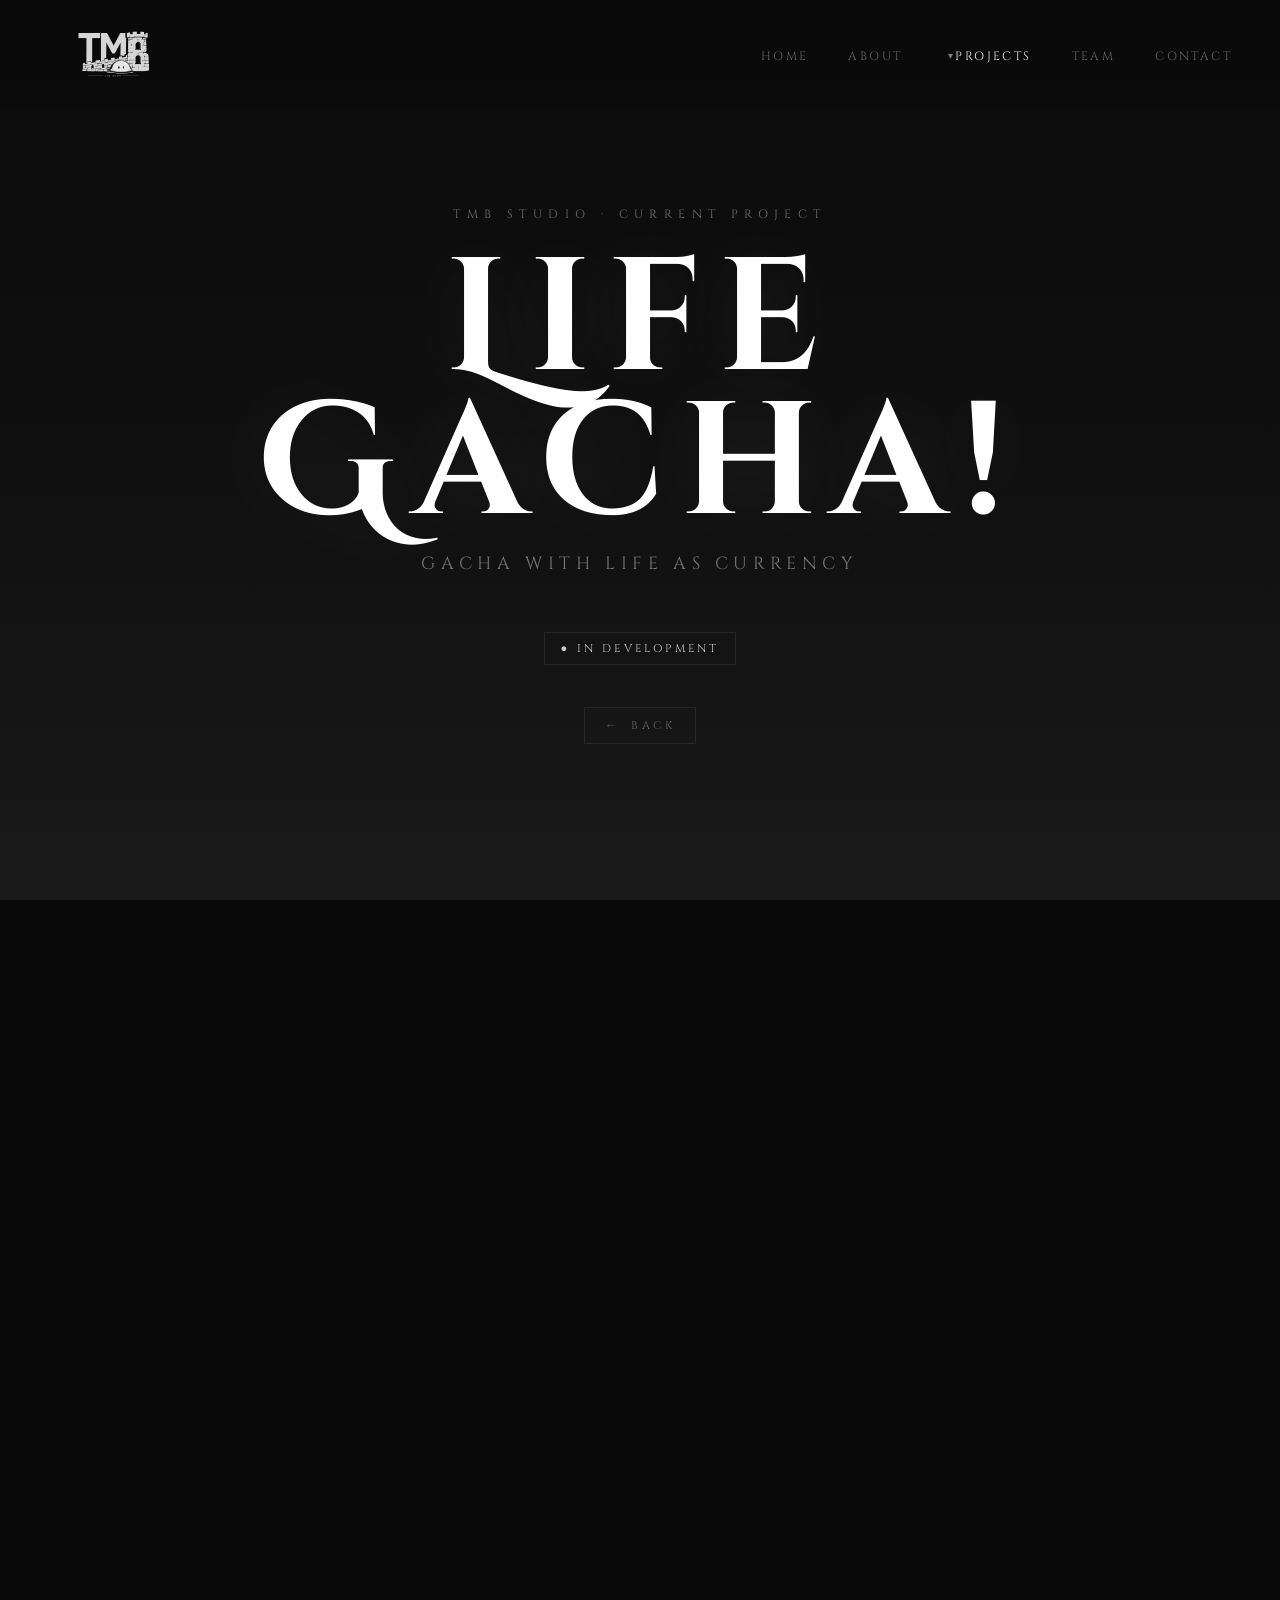
<file: lifegacha.html>
<!doctype html>
<html lang="en">
  <head>
    <meta charset="UTF-8" />
    <meta name="viewport" content="width=device-width, initial-scale=1.0" />
    <title>Life Gacha! — TMB Studio</title>
    <meta name="description" content="Life Gacha! — A game by TMB Studio." />
    <link rel="stylesheet" href="./style.css" />
    <style>
      /* ============================================================
       PROJECT PAGE — additional styles
       ============================================================ */

      .proj-page {
        background: var(--black);
      }

      /* ── HERO ── */
      .proj-hero {
        min-height: 100vh;
        display: flex;
        flex-direction: column;
        align-items: center;
        justify-content: center;
        text-align: center;
        position: relative;
        overflow: hidden;
        background: linear-gradient(
          to bottom,
          #0a0a0a 0%,
          #111 60%,
          #1a1a1a 100%
        );
        padding: 8rem 2rem 5rem;
      }

      /* background video behind hero text */
      .proj-hero-video {
        position: absolute;
        inset: 0;
        width: 100%;
        height: 100%;
        object-fit: cover;
        opacity: 0.18;
        pointer-events: none;
      }

      .proj-hero-content {
        position: relative;
        z-index: 1;
      }

      .proj-hero-eyebrow {
        font-family: var(--font-heading);
        font-size: 0.75rem;
        letter-spacing: 0.4rem;
        text-transform: uppercase;
        color: var(--grey-light);
        margin-bottom: 1.5rem;
        opacity: 0.7;
      }

      .proj-hero-title {
        font-family: var(--font-display);
        font-size: clamp(4rem, 14vw, 10rem);
        color: var(--pure-white);
        line-height: 0.9;
        letter-spacing: 0.1em;
        text-shadow: 0 0 80px rgba(255, 255, 255, 0.08);
        margin-bottom: 0.75rem;
      }

      .proj-hero-tagline {
        font-family: var(--font-heading);
        font-size: clamp(0.85rem, 2vw, 1.1rem);
        letter-spacing: 0.35rem;
        color: var(--grey-light);
        text-transform: uppercase;
        margin-bottom: 3rem;
        opacity: 0.75;
      }

      .proj-hero-status {
        display: inline-block;
        font-family: var(--font-heading);
        font-size: 0.7rem;
        letter-spacing: 0.2rem;
        text-transform: uppercase;
        color: var(--white-dim);
        border: 1px solid var(--border-dim);
        padding: 0.35rem 1rem;
        margin-bottom: 2.5rem;
      }

      .proj-hero-back {
        display: inline-block;
        font-family: var(--font-heading);
        font-size: 0.7rem;
        letter-spacing: 0.2rem;
        text-transform: uppercase;
        color: var(--grey-muted);
        border: 1px solid var(--border-dim);
        padding: 0.5rem 1.25rem;
        transition:
          color 0.2s,
          border-color 0.2s;
      }
      .proj-hero-back:hover {
        color: var(--white);
        border-color: var(--border-glow);
      }

      /* ── ABOUT SECTION ── */
      .proj-section {
        max-width: 1200px;
        margin: 0 auto;
        padding: 6rem 2rem;
      }

      .proj-about-grid {
        display: grid;
        grid-template-columns: 1fr 1fr;
        gap: 5rem;
        align-items: start;
      }

      .proj-cover-img {
        border: 1px solid var(--border-dim);
        overflow: hidden;
        background: var(--grey-dark);
        display: flex;
        align-items: center;
        justify-content: center;
        color: var(--grey-muted);
        font-family: var(--font-heading);
        font-size: 0.75rem;
        letter-spacing: 0.15rem;
      }
      .proj-cover-img img {
        width: 100%;
        height: 100%;
        object-fit: cover;
      }

      .proj-about-right {
        display: flex;
        flex-direction: column;
        gap: 1.5rem;
      }

      .proj-title-logo {
        /* slot for the NGILAI logo image if they have one */
        margin-bottom: 0.5rem;
      }
      .proj-title-logo img {
        max-width: 380px;
      }
      .proj-title-text {
        font-family: var(--font-display);
        font-size: clamp(2.5rem, 6vw, 4rem);
        color: var(--pure-white);
        line-height: 1;
        letter-spacing: 0.08em;
      }
      .proj-title-sub {
        font-family: var(--font-heading);
        font-size: 0.8rem;
        letter-spacing: 0.3rem;
        color: var(--grey-muted);
        text-transform: uppercase;
        margin-top: 0.25rem;
      }

      .proj-description {
        color: var(--grey-muted);
        font-size: 1rem;
        line-height: 1.8;
        border-left: 1px solid var(--border-dim);
        padding-left: 1.5rem;
      }
      .proj-description strong {
        color: var(--white-dim);
      }

      /* ── EXHIBITION SECTION ── */
      .proj-exhibition-bg {
        background: linear-gradient(
          to bottom,
          var(--grey-dark) 0%,
          var(--grey-mid) 50%,
          var(--grey-dark) 100%
        );
        padding: 6rem 0;
      }

      .proj-exhibition-grid {
        display: grid;
        grid-template-columns: 1fr 1fr;
        gap: 5rem;
        align-items: center;
      }

      .proj-exhibition-img {
        border: 1px solid var(--border-dim);
        overflow: hidden;
        background: var(--grey-deep);
        display: flex;
        align-items: center;
        justify-content: center;
        color: var(--grey-muted);
        font-family: var(--font-heading);
        font-size: 0.75rem;
        letter-spacing: 0.15rem;
      }
      .proj-exhibition-img img {
        width: 100%;
        height: 100%;
      }

      .proj-exhibition-text h2 {
        font-family: var(--font-display);
        font-size: clamp(2rem, 6vw, 4rem);
        color: var(--pure-white);
        line-height: 1;
        letter-spacing: 0.06em;
        margin-bottom: 0.5rem;
      }
      .proj-exhibition-text .proj-event-name {
        font-family: var(--font-heading);
        font-size: 0.75rem;
        letter-spacing: 0.25rem;
        color: var(--grey-light);
        text-transform: uppercase;
        margin-bottom: 1.5rem;
        display: block;
      }
      .proj-exhibition-text p {
        color: var(--grey-muted);
        font-size: 1rem;
        line-height: 1.8;
      }

      /* ── SCOPE TABLE ── */
      .proj-scope-bg {
        background: linear-gradient(
          to bottom,
          var(--grey-dark) 0%,
          var(--black) 100%
        );
        padding: 6rem 0;
      }

      .proj-scope-title {
        font-family: var(--font-display);
        font-size: clamp(2rem, 5vw, 3.5rem);
        color: var(--pure-white);
        margin-bottom: 3rem;
        letter-spacing: 0.08em;
      }

      .proj-table {
        width: 100%;
        border-collapse: collapse;
        font-family: var(--font-heading);
      }

      .proj-table th {
        font-size: 0.7rem;
        letter-spacing: 0.25rem;
        text-transform: uppercase;
        color: var(--grey-muted);
        border-bottom: 1px solid var(--border-dim);
        padding: 0.75rem 1rem;
        text-align: left;
      }

      .proj-table td {
        padding: 1.1rem 1rem;
        border-bottom: 1px solid var(--border-dim);
        vertical-align: top;
        font-size: 0.9rem;
      }

      .proj-table td:first-child {
        color: var(--white-dim);
        font-size: 0.75rem;
        letter-spacing: 0.1rem;
        text-transform: uppercase;
        width: 200px;
        white-space: nowrap;
      }

      .proj-table td:last-child {
        color: var(--grey-muted);
      }

      .proj-table tr:last-child td {
        border-bottom: none;
      }

      .proj-table .tag {
        display: inline-block;
        border: 1px solid var(--border-dim);
        padding: 0.15rem 0.5rem;
        font-size: 0.65rem;
        letter-spacing: 0.1rem;
        color: var(--white-dim);
        margin: 0.15rem 0.15rem 0 0;
      }

      /* ── WHY SECTION ── */
      .proj-why-grid {
        display: grid;
        grid-template-columns: 1fr 1fr;
        gap: 4rem;
      }

      .proj-why-block h3 {
        font-family: var(--font-display);
        font-size: clamp(1.3rem, 3vw, 2rem);
        color: var(--pure-white);
        margin-bottom: 1.5rem;
        padding-bottom: 1rem;
        border-bottom: 1px solid var(--border-dim);
      }

      .proj-why-block ul {
        list-style: none;
        display: flex;
        flex-direction: column;
        gap: 0.85rem;
      }

      .proj-why-block li {
        color: var(--grey-muted);
        font-size: 0.95rem;
        padding-left: 1.25rem;
        position: relative;
        line-height: 1.6;
      }
      .proj-why-block li::before {
        content: "—";
        position: absolute;
        left: 0;
        color: var(--grey-border);
      }

      /* ── SOFTWARE SECTION ── */
      .proj-software {
        margin-top: 1rem;
        padding-top: 1rem;
        border-top: 1px solid var(--border-dim);
      }

      .proj-software h3 {
        font-family: var(--font-heading);
        font-size: 0.75rem;
        letter-spacing: 0.25rem;
        text-transform: uppercase;
        color: var(--grey-muted);
        margin-bottom: 1.5rem;
      }

      .proj-software-logos {
        display: flex;
        flex-wrap: wrap;
        gap: 1.5rem;
        align-items: center;
      }

      .proj-software-tag {
        font-family: var(--font-heading);
        font-size: 0.75rem;
        letter-spacing: 0.15rem;
        text-transform: uppercase;
        color: var(--white-dim);
        border: 1px solid var(--border-dim);
        padding: 0.5rem 1rem;
      }

      /* ── CTA ── */
      .proj-cta {
        text-align: center;
        padding: 5rem 2rem;
        background: var(--black);
      }
      .proj-cta p {
        color: var(--grey-muted);
        font-size: 1rem;
        margin: 0.75rem auto 2rem;
        max-width: 480px;
      }

      /* ── GAMEPLAY FEATURES (3-column) ── */
      .proj-features-grid {
        display: grid;
        grid-template-columns: 1fr 1fr 1fr;
        gap: 2.5rem;
      }
      .proj-feature-card {
        border: 1px solid var(--border-dim);
        padding: 2rem 1.75rem;
        background: rgba(255, 255, 255, 0.02);
      }
      .proj-feature-card h4 {
        font-family: var(--font-heading);
        font-size: 1rem;
        letter-spacing: 0.05rem;
        color: var(--pure-white);
        margin-bottom: 0.85rem;
      }
      .proj-feature-card p {
        color: var(--grey-muted);
        font-size: 0.92rem;
        line-height: 1.7;
      }

      /* ── UNIQUE POINT CALLOUT ── */
      .proj-callout {
        border-left: 2px solid var(--border-glow);
        padding: 0.5rem 0 0.5rem 2rem;
      }
      .proj-callout p {
        color: var(--grey-muted);
        font-size: 1rem;
        line-height: 1.85;
      }

      /* ── SOFTWARE MARQUEE ── */
      .proj-marquee-section {
        overflow: hidden;
        border-top: 1px solid var(--border-dim);
        border-bottom: 1px solid var(--border-dim);
        padding: 2rem 0;
      }

      @media (max-width: 768px) {
        .proj-features-grid { grid-template-columns: 1fr; }
        .proj-about-grid,
        .proj-exhibition-grid,
        .proj-why-grid {
          grid-template-columns: 1fr;
          gap: 2rem;
        }
        .proj-hero-title {
          font-size: 4.5rem;
        }
      }
    </style>
  </head>
  <body class="proj-page">
    <!-- NAVIGATION -->
    <nav id="navbar" role="navigation" aria-label="Main navigation">
      <a href="./index.html" class="nav-logo">
        <img
          src="./assets/logo/logo-transparent white.png"
          alt="tmb-logo"
          height="75"
        />
      </a>

      <button class="nav-toggle" aria-label="Toggle menu">
        <span></span><span></span><span></span>
      </button>

      <ul class="nav-links">
        <li><a href="./index.html#home">Home</a></li>
        <li><a href="./index.html#about">About</a></li>
        <li class="nav-item nav-has-dropdown">
          <a href="./index.html#projects" class="active">Projects</a>
          <div class="nav-dropdown">
            <a href="./ngilai.html">Ngilai</a>
            <a href="./lifegacha.html">Life Gacha!</a>
          </div>
        </li>
        <li><a href="./index.html#team">Team</a></li>
        <li><a href="./index.html#contact">Contact</a></li>
      </ul>
    </nav>

    <!-- ================================================================
     HERO — Full-screen title with background video
     ================================================================ -->
    <div class="proj-hero">
      <!--
    Optional: use the game footage as a subtle background
    <video class="proj-hero-video" autoplay muted loop playsinline>
      <source src="./assets/ngilai/ngilai NO SOUND NO BLOOD.mp4" type="video/mp4" />
    </video>
  -->

      <div class="proj-hero-content reveal">
        <p class="proj-hero-eyebrow">TMB Studio · Current Project</p>
        <h1 class="proj-hero-title">Life<br />Gacha!</h1>
        <p class="proj-hero-tagline">Gacha With Life As Currency</p>
        <div class="proj-hero-status">● In Development</div>
        <br />
        <a href="./index.html#projects" class="proj-hero-back"
          >&#8592; &nbsp;Back</a
        >
      </div>
    </div>

    <!-- ================================================================
     ABOUT THE GAME — matches PDF page 2: cover art left, text right
     ================================================================ -->
    <div style="background: linear-gradient(to bottom, #1a1a1a 0%, #111 100%)">
      <div class="proj-section">
        <div class="proj-about-grid">
          <!-- Left: game cover poster -->
          <div class="proj-cover-img reveal">
              <img src="./assets/life gacha/Life Gacha Art.png" alt="Life Gacha! cover" />
          </div>

          <!-- Right: logo + description -->
          <div class="proj-about-right reveal">
            <div class="proj-title-logo">
              <!--
                If they have a Life Gacha! logo image file, use:
                <img src="./assets/lifegacha/lifegacha-logo.png" alt="Life Gacha!" />
              -->
              <div class="proj-title-text">Life Gacha!</div>
              <div class="proj-title-sub">Turn Based · Rogue-like</div>
            </div>

            <p class="proj-description">
              <strong>Life Gacha!</strong> is a turn-based, rogue-like game where players spend their own lifespan
              to roll a gacha in exchange for weapons and survival. Every roll is a gamble — pulling stronger
              items brings the player closer to victory, but also closer to death.
            </p>
            <p class="proj-description">
              <strong>Dimension:</strong> 2D &nbsp;·&nbsp;
              <strong>Resolution:</strong> 1920×1080p &nbsp;·&nbsp;
              <strong>Platform:</strong> PC
            </p>
            <p class="proj-description">
              <strong>Game Engine:</strong> Unreal Engine &nbsp;·&nbsp;
              <strong>Expected Playtime:</strong> 8–15 minutes
            </p>
          </div>
        </div>
      </div>
    </div>

    <!-- ================================================================
     EXHIBITION — matches PDF page 3: IMINE 2.0
     ================================================================ -->
    <div class="proj-exhibition-bg">
      <div class="proj-section">
        <div
          class="section-header reveal"
          style="text-align: left; margin-bottom: 0"
        >
          <span class="section-label">Events & Exhibitions</span>
        </div>

        <div class="proj-exhibition-grid">
          <div class="reveal">
            <div class="carousel-wrap">
              <div class="carousel-track" id="game2CarouselTrack">
                <div class="carousel-slide">
                  <img
                    src="./assets/GDGoC IIUM game fest 2026/game-fest-2026-poster.jpg"
                    alt="game fest 2026 poster"
                  />
                </div>
                <div class="carousel-slide">
                  <img
                    src="./assets/GDGoC IIUM game fest 2026/game-fest-2026-group.jpg"
                    alt="game fest 2026 group picture"
                  />
                </div>
              </div>
              <button
                class="carousel-btn prev"
                id="game2Prev"
                aria-label="Previous"
              >
                &#8592;
              </button>
              <button
                class="carousel-btn next"
                id="game2Next"
                aria-label="Next"
              >
                &#8594;
              </button>
            </div>
            <div class="carousel-dots" id="game2Dots"></div>
          </div>

          <!-- Right: text -->
          <div class="proj-exhibition-text reveal">
            <span class="section-label">About Our Project</span>
            <h2>GameFest 2026</h2>
            <span class="proj-event-name">GDG IIUM GameFest 2026 — GD GameJam Pitching</span>
            <p>
              TMB Studio pitched Life Gacha! at the GDG IIUM GameFest 2026, presented under the
              GD GameJam — a 7-Day Creation Challenge. The pitch introduced the game's core
              concept: a turn-based gacha system where the player's own life is the currency.
            </p>
            <br />
            <p>
              Built in a tight development window, Life Gacha! stood out for its risk-reward design
              and stylized, high-contrast visual direction — giving the judges and fellow developers
              a clear look at the team's ability to execute a focused concept under pressure.
            </p>
          </div>
        </div>
      </div>
    </div>

    <!-- ================================================================
     SCOPE TABLE — matches PDF page 4
     ================================================================ -->
    <div class="proj-scope-bg">
      <div class="proj-section">
        <h2 class="proj-scope-title reveal">Scope</h2>

        <table class="proj-table reveal">
          <thead>
            <tr>
              <th>Point</th>
              <th>Explanation</th>
            </tr>
          </thead>
          <tbody>
            <tr>
              <td>Genre</td>
              <td>Turn-Based, Rogue-like</td>
            </tr>
            <tr>
              <td>Dimension</td>
              <td>2D</td>
            </tr>
            <tr>
              <td>Resolution</td>
              <td>1920 × 1080p</td>
            </tr>
            <tr>
              <td>Platform</td>
              <td>PC</td>
            </tr>
            <tr>
              <td>Game Engine</td>
              <td>Unreal Engine</td>
            </tr>
            <tr>
              <td>Expected Playtime</td>
              <td>8 – 15 minutes</td>
            </tr>
            <tr>
              <td>Logline</td>
              <td>Turn-based gacha where life itself is the currency — exchanged for weapons and survival.</td>
            </tr>
          </tbody>
        </table>
      </div>
    </div>

    <!-- ================================================================
     GAMEPLAY — matches PDF page 3: three core mechanics
     ================================================================ -->
    <div style="background: linear-gradient(to bottom, #0a0a0a 0%, #111 100%);">
      <div class="proj-section">
        <div
          class="section-header reveal"
          style="text-align: left; margin-bottom: 3rem"
        >
          <span class="section-label">Core Mechanics</span>
          <h2 style="font-family: var(--font-display); font-size: clamp(2rem, 5vw, 3rem); color: var(--pure-white); letter-spacing: 0.06em;">Gameplay</h2>
        </div>

        <div class="proj-features-grid">
          <div class="proj-feature-card reveal">
            <h4>Turn-Based Life Gacha</h4>
            <p>
              The player takes turns fighting enemies using items gained from gacha rolls. Every roll, however,
              costs the player a piece of their own life.
            </p>
          </div>

          <div class="proj-feature-card reveal">
            <h4>Aging Visual</h4>
            <p>
              The player's appearance changes according to their remaining life. The more they spend on the
              gacha, the more visibly they age — and the closer they get to losing everything.
            </p>
          </div>

          <div class="proj-feature-card reveal">
            <h4>Rest Room</h4>
            <p>
              Players can rest to recover HP, but doing so costs them life in return — there is no safe way
              to recover without paying a price.
            </p>
          </div>
        </div>
      </div>
    </div>

    <!-- ================================================================
     WHY LIFE GACHA / VISUAL & DESIGN — matches PDF pages 4 & 5
     ================================================================ -->
    <div
      style="
        background: linear-gradient(to bottom, #111 0%, #0a0a0a 100%);
        padding: 6rem 0;
      "
    >
      <div class="proj-section" style="padding-top: 0; padding-bottom: 0">
        <div
          class="section-header reveal"
          style="text-align: left; margin-bottom: 3rem"
        >
          <span class="section-label">The Vision</span>
        </div>

        <div class="proj-why-grid">
          <div class="proj-why-block reveal">
            <h3>Unique Point</h3>
            <div class="proj-callout">
              <p>
                The player does not spend normal money, coins, or mana — they spend their own lifespan to
                roll the gacha. This makes every roll meaningful: it can grant stronger items, but it also
                brings the player closer to death.
              </p>
              <p style="margin-top: 1rem;">
                Combined with funny cursed items, turn-based combat, and item-break mechanics, the game
                creates a risk-reward experience that directly connects to its theme.
              </p>
            </div>
          </div>

          <div class="proj-why-block reveal">
            <h3>Visual &amp; Design</h3>
            <ul>
              <li>High contrast colors</li>
              <li>Stronger shape language</li>
              <li>Stylized character and environment design</li>
              <li>Custom-made audio, produced using BandLab</li>
            </ul>
          </div>
        </div>

        <!-- Software used — marquee, mirrors index.html -->
        <div class="proj-software reveal">
          <div
          class="section-header reveal"
          style="text-align: left; margin-bottom: 3rem"
        >
          <span class="section-label">Tools</span>
          <h2 style="font-family: var(--font-display); font-size: clamp(2rem, 5vw, 3rem); color: var(--pure-white); letter-spacing: 0.06em;">Software Used</h2>
        </div>
        </div>


    <!-- SOFTWARE MARQUEE — mirrors index.html marquee structure -->
    <section class="proj-marquee-section">
      <div class="marquee-track-wrap">
        <div class="marquee-track">
          <div class="marquee-item">
            <img src="./assets/software logo/illustrator_logo.png" alt="Illustrator" />
            <span class="marquee-item-name">Adobe Illustrator</span>
          </div>
          <div class="marquee-item">
            <img src="./assets/software logo/clipstudiopaint_logo.png" alt="Clip Studio Paint" />
            <span class="marquee-item-name">Clip Studio Paint</span>
          </div>
          <div class="marquee-item">
            <img src="./assets/software logo/capcut_logo.png" alt="Capcut" />
            <span class="marquee-item-name">Capcut</span>
          </div>
          <div class="marquee-item">
            <img src="./assets/software logo/unreal_engine_logo_white.png" alt="Unreal Engine" />
            <span class="marquee-item-name">Unreal Engine</span>
          </div>
          <div class="marquee-item">
            <img src="./assets/software logo/filmora_logo.png" alt="Filmora" />
            <span class="marquee-item-name">Filmora</span>
          </div>
          <div class="marquee-item">
            <img src="./assets/software logo/bandlab_logo.png" alt="Bandlab" />
            <span class="marquee-item-name">BandLab</span>
          </div>

          <!-- duplicate set for the scrolling loop -->
          <div class="marquee-item">
            <img src="./assets/software logo/illustrator_logo.png" alt="Illustrator" />
            <span class="marquee-item-name">Adobe Illustrator</span>
          </div>
          <div class="marquee-item">
            <img src="./assets/software logo/clipstudiopaint_logo.png" alt="Clip Studio Paint" />
            <span class="marquee-item-name">Clip Studio Paint</span>
          </div>
          <div class="marquee-item">
            <img src="./assets/software logo/capcut_logo.png" alt="Capcut" />
            <span class="marquee-item-name">Capcut</span>
          </div>
          <div class="marquee-item">
            <img src="./assets/software logo/unreal_engine_logo_white.png" alt="Unreal Engine" />
            <span class="marquee-item-name">Unreal Engine</span>
          </div>
          <div class="marquee-item">
            <img src="./assets/software logo/filmora_logo.png" alt="Filmora" />
            <span class="marquee-item-name">Filmora</span>
          </div>
          <div class="marquee-item">
            <img src="./assets/software logo/bandlab_logo.png" alt="Bandlab" />
            <span class="marquee-item-name">BandLab</span>
          </div>
        </div>
      </div>
    </section>

    <!-- ================================================================
     CTA — follow + back
     ================================================================ -->
    <div class="proj-cta">
      <span class="ornament">— ✦ —</span>
      <p>
        Follow our development journey on socials for devlogs, trailers, and
        release news.
      </p>
      <div
        style="
          display: flex;
          gap: 1rem;
          justify-content: center;
          flex-wrap: wrap;
        "
      >
        <a href="./index.html#contact" class="btn-project"
          >Follow the Journey &nbsp;&#8594;</a
        >
        <a
          href="./index.html#projects"
          class="proj-hero-back"
          style="padding: 0.75rem 2rem"
          >&#8592; &nbsp;Back to Projects</a
        >
      </div>
    </div>

    <!-- FOOTER -->
    <footer>
      <p>© 2026 TMB Studio · Malaysia · All Rights Reserved</p>
    </footer>

    <script src="./main.js"></script>
  </body>
</html>
</file>
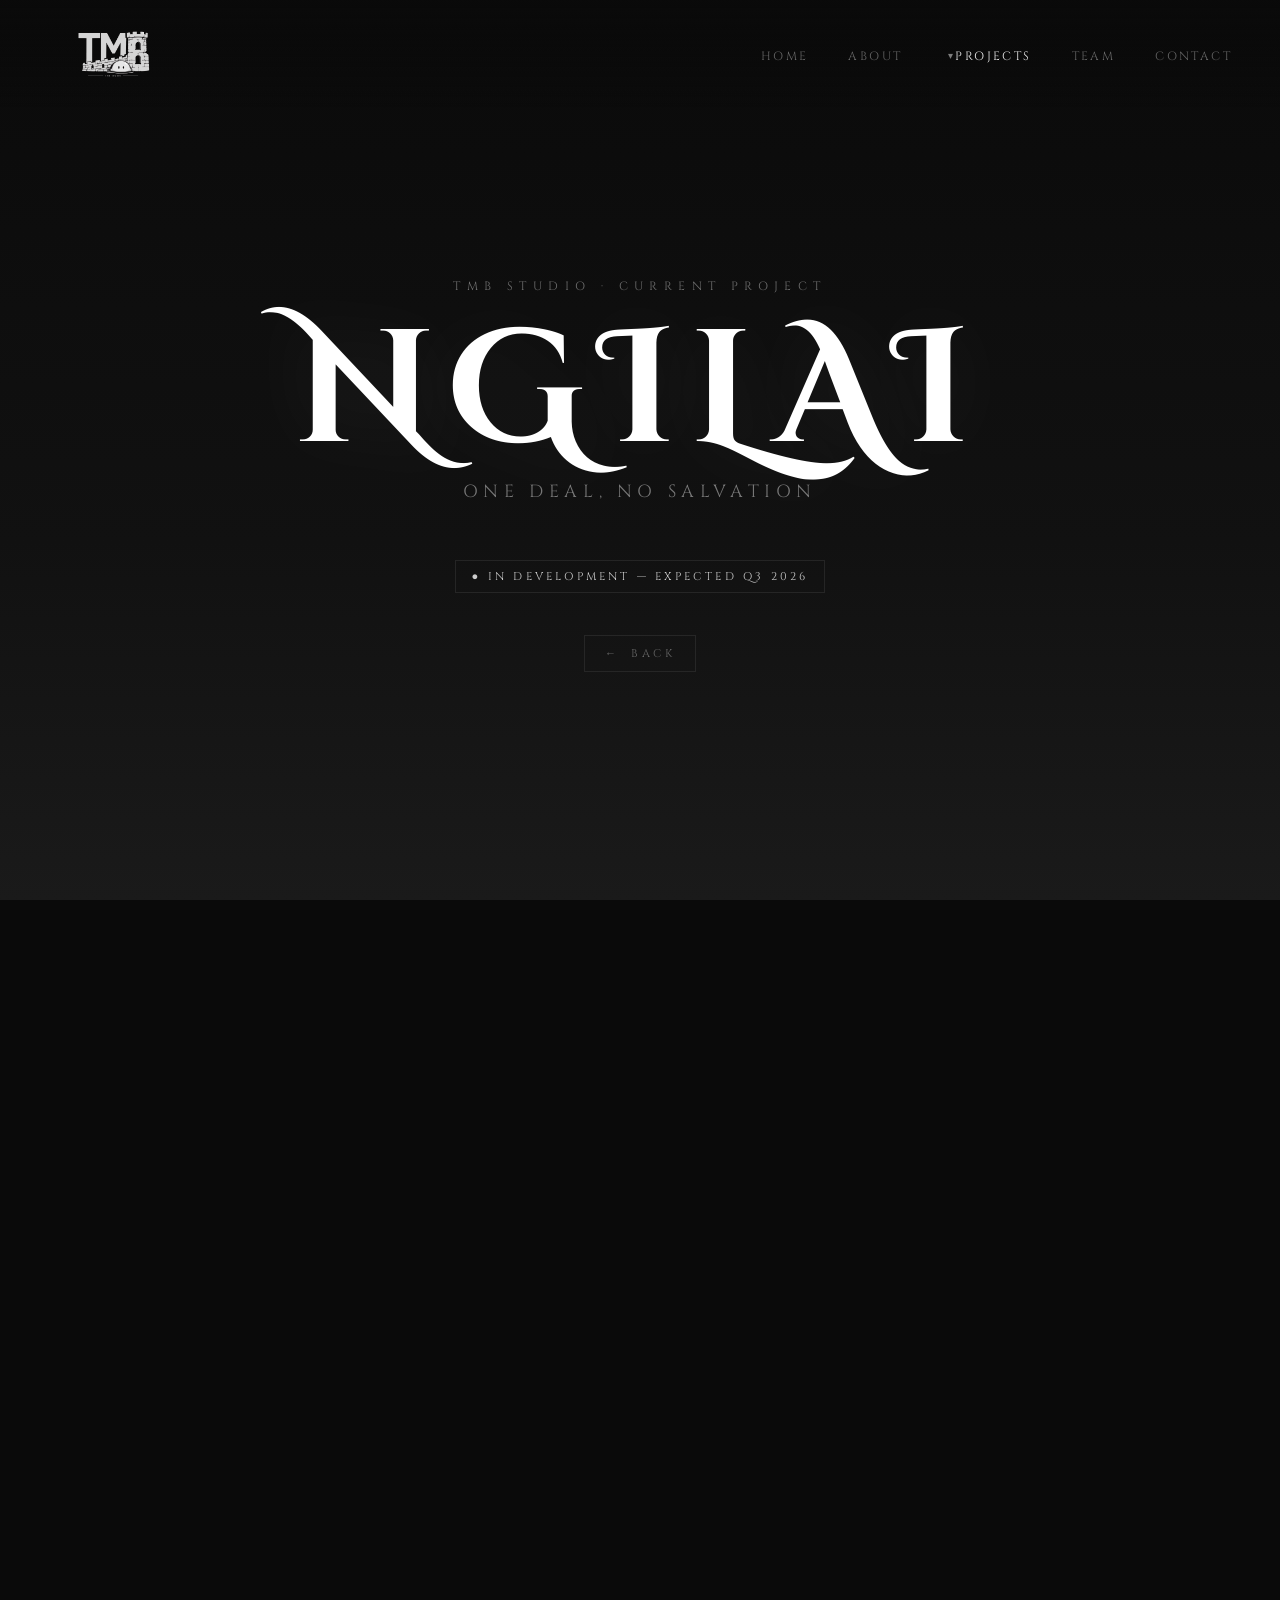
<file: ngilai.html>
<!doctype html>
<html lang="en">
  <head>
    <meta charset="UTF-8" />
    <meta name="viewport" content="width=device-width, initial-scale=1.0" />
    <title>NGILAI — TMB Studio</title>
    <meta
      name="description"
      content="NGILAI — A narrative-driven psychological horror game by TMB Studio, rooted in Malaysian folklore."
    />
    <link rel="stylesheet" href="./style.css" />
    <style>
      /* ============================================================
       PROJECT PAGE — additional styles
       ============================================================ */

      .proj-page {
        background: var(--black);
      }

      /* ── HERO ── */
      .proj-hero {
        min-height: 100vh;
        display: flex;
        flex-direction: column;
        align-items: center;
        justify-content: center;
        text-align: center;
        position: relative;
        overflow: hidden;
        background: linear-gradient(
          to bottom,
          #0a0a0a 0%,
          #111 60%,
          #1a1a1a 100%
        );
        padding: 8rem 2rem 5rem;
      }

      /* background video behind hero text */
      .proj-hero-video {
        position: absolute;
        inset: 0;
        width: 100%;
        height: 100%;
        object-fit: cover;
        opacity: 0.18;
        pointer-events: none;
      }

      .proj-hero-content {
        position: relative;
        z-index: 1;
      }

      .proj-hero-eyebrow {
        font-family: var(--font-heading);
        font-size: 0.75rem;
        letter-spacing: 0.4rem;
        text-transform: uppercase;
        color: var(--grey-light);
        margin-bottom: 1.5rem;
        opacity: 0.7;
      }

      .proj-hero-title {
        font-family: var(--font-display);
        font-size: clamp(4rem, 14vw, 10rem);
        color: var(--pure-white);
        line-height: 0.9;
        letter-spacing: 0.1em;
        text-shadow: 0 0 80px rgba(255, 255, 255, 0.08);
        margin-bottom: 0.75rem;
      }

      .proj-hero-tagline {
        font-family: var(--font-heading);
        font-size: clamp(0.85rem, 2vw, 1.1rem);
        letter-spacing: 0.35rem;
        color: var(--grey-light);
        text-transform: uppercase;
        margin-bottom: 3rem;
        opacity: 0.75;
      }

      .proj-hero-status {
        display: inline-block;
        font-family: var(--font-heading);
        font-size: 0.7rem;
        letter-spacing: 0.2rem;
        text-transform: uppercase;
        color: var(--white-dim);
        border: 1px solid var(--border-dim);
        padding: 0.35rem 1rem;
        margin-bottom: 2.5rem;
      }

      .proj-hero-back {
        display: inline-block;
        font-family: var(--font-heading);
        font-size: 0.7rem;
        letter-spacing: 0.2rem;
        text-transform: uppercase;
        color: var(--grey-muted);
        border: 1px solid var(--border-dim);
        padding: 0.5rem 1.25rem;
        transition:
          color 0.2s,
          border-color 0.2s;
      }
      .proj-hero-back:hover {
        color: var(--white);
        border-color: var(--border-glow);
      }

      /* ── ABOUT SECTION ── */
      .proj-section {
        max-width: 1200px;
        margin: 0 auto;
        padding: 6rem 2rem;
      }

      .proj-about-grid {
        display: grid;
        grid-template-columns: 1fr 1fr;
        gap: 5rem;
        align-items: start;
      }

      .proj-cover-img {
        border: 1px solid var(--border-dim);
        overflow: hidden;
        aspect-ratio: 1/1;
        background: var(--grey-dark);
        display: flex;
        align-items: center;
        justify-content: center;
        color: var(--grey-muted);
        font-family: var(--font-heading);
        font-size: 0.75rem;
        letter-spacing: 0.15rem;
      }
      .proj-cover-img img {
        width: 100%;
        height: 100%;
        object-fit: cover;
      }

      .proj-about-right {
        display: flex;
        flex-direction: column;
        gap: 1.5rem;
      }

      .proj-title-logo {
        /* slot for the NGILAI logo image if they have one */
        margin-bottom: 0.5rem;
      }
      .proj-title-logo img {
        max-width: 380px;
      }
      .proj-title-text {
        font-family: var(--font-display);
        font-size: clamp(2.5rem, 6vw, 4rem);
        color: var(--pure-white);
        line-height: 1;
        letter-spacing: 0.08em;
      }
      .proj-title-sub {
        font-family: var(--font-heading);
        font-size: 0.8rem;
        letter-spacing: 0.3rem;
        color: var(--grey-muted);
        text-transform: uppercase;
        margin-top: 0.25rem;
      }

      .proj-description {
        color: var(--grey-muted);
        font-size: 1rem;
        line-height: 1.8;
        border-left: 1px solid var(--border-dim);
        padding-left: 1.5rem;
      }
      .proj-description strong {
        color: var(--white-dim);
      }

      /* ── EXHIBITION SECTION ── */
     

      .proj-exhibition-grid {
        display: grid;
        grid-template-columns: 1fr 1fr;
        gap: 5rem;
        align-items: center;
      }

      .proj-exhibition-img {
        border: 1px solid var(--border-dim);
        overflow: hidden;
        background: var(--grey-deep);
        aspect-ratio: 1/1;
        display: flex;
        align-items: center;
        justify-content: center;
        color: var(--grey-muted);
        font-family: var(--font-heading);
        font-size: 0.75rem;
        letter-spacing: 0.15rem;
      }
      .proj-exhibition-img img {
        width: 100%;
        height: 100%;
        object-fit: cover;
      }

      .proj-exhibition-text h2 {
        font-family: var(--font-display);
        font-size: clamp(2rem, 6vw, 4rem);
        color: var(--pure-white);
        line-height: 1;
        letter-spacing: 0.06em;
        margin-bottom: 0.5rem;
      }
      .proj-exhibition-text .proj-event-name {
        font-family: var(--font-heading);
        font-size: 0.75rem;
        letter-spacing: 0.25rem;
        color: var(--grey-light);
        text-transform: uppercase;
        margin-bottom: 1.5rem;
        display: block;
      }
      .proj-exhibition-text p {
        color: var(--grey-muted);
        font-size: 1rem;
        line-height: 1.8;
      }

      .proj-exhibition-quote {
        margin-top: 1.5rem;
        padding: 1.25rem 1.5rem;
        border-left: 2px solid var(--border-glow);
        background: rgba(255, 255, 255, 0.02);
      }
      .proj-exhibition-quote p {
        font-style: italic;
        color: var(--white-dim);
        font-size: 0.95rem;
        line-height: 1.7;
        margin: 0;
      }
      .proj-exhibition-quote cite {
        display: block;
        margin-top: 0.75rem;
        font-style: normal;
        font-family: var(--font-heading);
        font-size: 0.7rem;
        letter-spacing: 0.1rem;
        color: var(--grey-muted);
      }

      /* ── SCOPE TABLE ── */
      .proj-scope-bg {
        background: linear-gradient(
          to bottom,
          var(--grey-dark) 0%,
          var(--black) 100%
        );
        padding: 6rem 0;
      }

      .proj-scope-title {
        font-family: var(--font-display);
        font-size: clamp(2rem, 5vw, 3.5rem);
        color: var(--pure-white);
        margin-bottom: 3rem;
        letter-spacing: 0.08em;
      }

      .proj-table {
        width: 100%;
        border-collapse: collapse;
        font-family: var(--font-heading);
      }

      .proj-table th {
        font-size: 0.7rem;
        letter-spacing: 0.25rem;
        text-transform: uppercase;
        color: var(--grey-muted);
        border-bottom: 1px solid var(--border-dim);
        padding: 0.75rem 1rem;
        text-align: left;
      }

      .proj-table td {
        padding: 1.1rem 1rem;
        border-bottom: 1px solid var(--border-dim);
        vertical-align: top;
        font-size: 0.9rem;
      }

      .proj-table td:first-child {
        color: var(--white-dim);
        font-size: 0.75rem;
        letter-spacing: 0.1rem;
        text-transform: uppercase;
        width: 200px;
        white-space: nowrap;
      }

      .proj-table td:last-child {
        color: var(--grey-muted);
      }

      .proj-table tr:last-child td {
        border-bottom: none;
      }

      .proj-table .tag {
        display: inline-block;
        border: 1px solid var(--border-dim);
        padding: 0.15rem 0.5rem;
        font-size: 0.65rem;
        letter-spacing: 0.1rem;
        color: var(--white-dim);
        margin: 0.15rem 0.15rem 0 0;
      }

      /* ── WHY SECTION ── */
      .proj-why-grid {
        display: grid;
        grid-template-columns: 1fr 1fr;
        gap: 4rem;
      }

      .proj-why-block h3 {
        font-family: var(--font-display);
        font-size: clamp(1.3rem, 3vw, 2rem);
        color: var(--pure-white);
        margin-bottom: 1.5rem;
        padding-bottom: 1rem;
        border-bottom: 1px solid var(--border-dim);
      }

      .proj-why-block ul {
        list-style: none;
        display: flex;
        flex-direction: column;
        gap: 0.85rem;
      }

      .proj-why-block li {
        color: var(--grey-muted);
        font-size: 0.95rem;
        padding-left: 1.25rem;
        position: relative;
        line-height: 1.6;
      }
      .proj-why-block li::before {
        content: "";
        position: absolute;
        left: 0;
        color: var(--grey-border);
      }

      /* ── SOFTWARE SECTION ── */
      .proj-software {
        margin-top: 3rem;
        padding-top: 3rem;
        border-top: 1px solid var(--border-dim);
      }

      .proj-software h3 {
        font-family: var(--font-heading);
        font-size: 0.75rem;
        letter-spacing: 0.25rem;
        text-transform: uppercase;
        color: var(--grey-muted);
        margin-bottom: 1.5rem;
      }

      .proj-software-logos {
        display: flex;
        flex-wrap: wrap;
        gap: 1.5rem;
        align-items: center;
      }

      .proj-software-tag {
        font-family: var(--font-heading);
        font-size: 0.75rem;
        letter-spacing: 0.15rem;
        text-transform: uppercase;
        color: var(--white-dim);
        border: 1px solid var(--border-dim);
        padding: 0.5rem 1rem;
      }

      /* ── CTA ── */
      .proj-cta {
        text-align: center;
        padding: 5rem 2rem;
        background: var(--black);
      }
      .proj-cta p {
        color: var(--grey-muted);
        font-size: 1rem;
        margin: 0.75rem auto 2rem;
        max-width: 480px;
      }

      /* ── SYNOPSIS ── */
      /* Container Blueprint */
      .chapter-section {
        display: grid;
        grid-template-columns: 1fr 1fr;
        gap: 5rem;
        align-items: center;
      }

      /* Left Side: Image Showcase */
      .image-side {
        flex: 1;
        min-height: 350px;
        position: relative;
        background: #2a2a30;
        border-radius: 8px;
        overflow: hidden;
      }

      .chapter-image {
        width: 100%;
        height: 100%;
        object-fit: cover;
        position: absolute;
        top: 0;
        left: 0;
        opacity: 0;
        transition: opacity 0.3s ease-in-out;
      }

      .chapter-image.active {
        opacity: 1;
      }

      /* Right Side: Navigation & Content */
      .content-side {
        flex: 1;
        display: flex;
        flex-direction: column;
        gap: 16px;
      }

      /* Tab Buttons Container */
      .tab-container {
        display: flex;
        gap: 10px;
        flex-wrap: wrap;
      }

      .tab-btn {
        font-family: var(--font-heading);
        font-size: 0.75rem;
        background: #2a2a30;
        color: #a0a0a5;
        border: none;
        padding: 10px 20px;
        border-radius: 6px;
        cursor: pointer;
        font-weight: 600;
        transition: all 0.2s ease;
      }

      .tab-btn:hover {
        background: #3a3a42;
        color: #fff;
      }

      .tab-btn.active {
        background: #fff; /* Game highlight color */
        color: black;
      }

      /* Synopsis Text Area */
      .text-box {
        background: #222226;
        border-radius: 8px;
        padding: 24px;
        flex-grow: 1;
        display: flex;
        flex-direction: column;
        justify-content: center;
      }

      .synopsis-content {
        display: none;
      }

      .synopsis-content.active {
        display: block;
        animation: fadeIn 0.4s ease;
      }

      .synopsis-content h3 {
        margin-bottom: 12px;
        font-size: 1.5rem;
        color: #fff;
      }

      .synopsis-content p {
        color: var(--grey-muted);
        font-size: 1rem;
        line-height: 1.8;
      }

      /* Micro-animation for text swap */
      @keyframes fadeIn {
        from {
          opacity: 0;
          transform: translateY(5px);
        }
        to {
          opacity: 1;
          transform: translateY(0);
        }
      }

      /* responsive */
      @media (max-width: 768px) {
        .proj-about-grid,
        .proj-exhibition-grid,
        .proj-why-grid {
          grid-template-columns: 1fr;
          gap: 2rem;
        }
        .proj-hero-title {
          font-size: 4.5rem;
        }
        .chapter-section {
          flex-direction: column;
        }
        .image-side {
          min-height: 250px;
        }
      }
    </style>
  </head>
  <body class="proj-page">
    <!-- NAVIGATION -->
    <nav id="navbar" role="navigation" aria-label="Main navigation">
      <a href="./index.html" class="nav-logo">
        <img
          src="./assets/logo/logo-transparent white.png"
          alt="tmb-logo"
          height="75"
        />
      </a>

      <button class="nav-toggle" aria-label="Toggle menu">
        <span></span><span></span><span></span>
      </button>

      <ul class="nav-links">
        <li><a href="./index.html#home">Home</a></li>
        <li><a href="./index.html#about">About</a></li>
        <li class="nav-item nav-has-dropdown">
          <a href="./index.html#projects" class="active">Projects</a>
          <div class="nav-dropdown">
            <a href="./ngilai.html">Ngilai</a>
            <a href="./lifegacha.html">Life Gacha!</a>
          </div>
        </li>
        <li><a href="./index.html#team">Team</a></li>
        <li><a href="./index.html#contact">Contact</a></li>
      </ul>
    </nav>

    <!-- ================================================================
     HERO — Full-screen title with background video
     ================================================================ -->
    <div class="proj-hero">
      <!--
    Optional: use the game footage as a subtle background
    <video class="proj-hero-video" autoplay muted loop playsinline>
      <source src="./assets/ngilai/ngilai WITH BLOOD.mp4" type="video/mp4" />
    </video>
  -->

      <div class="proj-hero-content reveal">
        <p class="proj-hero-eyebrow">TMB Studio · Current Project</p>
        <h1 class="proj-hero-title">NGILAI</h1>
        <p class="proj-hero-tagline">One Deal, No Salvation</p>
        <div class="proj-hero-status">● In Development — Expected Q3 2026</div>
        <br />
        <a href="./index.html#projects" class="proj-hero-back"
          >&#8592; &nbsp;Back</a
        >
      </div>
    </div>

    <!-- ================================================================
     ABOUT THE GAME — matches PDF page 2: cover art left, text right
     ================================================================ -->
    <div style="background: linear-gradient(to bottom, #1a1a1a 0%, #111 100%)">
      <div class="proj-section">
        <div class="proj-about-grid">
          <!-- Left: game cover poster -->
          <div class="proj-cover-img reveal">
            <img
              src="./assets/ngilai/ngilai poster empty landscape.jpg"
              alt="ngilai visuals"
              height="100"
            />
          </div>

          <!-- Right: logo + description -->
          <div class="proj-about-right reveal">
            <div class="proj-title-logo">
              <!--
            If they have a NGILAI logo image file, use:
            <img src="./assets/ngilai/ngilai-logo.png" alt="NGILAI" />
            Otherwise the text title below shows instead.
          -->
              <div class="proj-title-text">NGILAI</div>
              <div class="proj-title-sub">One Deal, No Salvation</div>
            </div>

            <p class="proj-description">
              The game is a
              <strong>narrative-driven psychological horror</strong> experience
              set across isolated and abandoned locations. The story follows a
              lone protagonist who awakens in an unfamiliar hospital with
              fragmented memories and a growing sense of unease.
            </p>
            <p class="proj-description">
              As the protagonist escapes and journeys deeper into a
              <strong>forgotten village hidden within the forest</strong>, the
              environment gradually reveals traces of a forbidden ritual
              performed in the past.
            </p>
            <p class="proj-description">
              The tone of the game is tense, unsettling, and introspective —
              emphasizing
              <strong
                >psychological fear, moral consequence, and atmosphere</strong
              >
              over direct confrontation.
            </p>
          </div>
        </div>
      </div>
    </div>

    <!-- ================================================================
     SYNOPSIS SECTION
     ================================================================ -->

    <section class="chapter-section">
      <div class="image-side">
        <img
          src="./assets/ngilai/ngilai chapter 1.jpg"
          alt="Chapter 1 Artwork"
          class="chapter-image active"
          id="img-ch1"
        />
        <img
          src="./assets/ngilai/ngilai chapter 2.jpg"
          alt="Chapter 2 Artwork"
          class="chapter-image"
          id="img-ch2"
        />
        <img
          src="./assets/ngilai/ngilai chapter 3.jpg"
          alt="Chapter 3 Artwork"
          class="chapter-image"
          id="img-ch3"
        />
        <img
          src="./assets/ngilai/ngilai chapter 4.jpg"
          alt="Chapter 4 Artwork"
          class="chapter-image"
          id="img-ch4"
        />
      </div>

      <div class="content-side">
        <div class="tab-container">
          <button class="tab-btn active" onclick="switchChapter('ch1')">
            Ch 1
          </button>
          <button class="tab-btn" onclick="switchChapter('ch2')">Ch 2</button>
          <button class="tab-btn" onclick="switchChapter('ch3')">Ch 3</button>
          <button class="tab-btn" onclick="switchChapter('ch4')">Ch 4</button>
        </div>

        <div class="text-box">
          <div class="synopsis-content active" id="text-ch1">
            <h3>Chapter 1</h3>
            <p>
              The player wakes up with no memory and must explore the dark
              hospital, find key items, collect scattered notes, and search for
              a way out while strange sounds and distant laughter follow them.
          </br>
          </br>
              Escape the hospital. Survive the laughter.
            </p>
          </div>

          <div class="synopsis-content" id="text-ch2">
            <h3>Chapter 2</h3>
            <p>
              TBD
            </p>
          </div>

          <div class="synopsis-content" id="text-ch3">
            <h3>Chapter 3</h3>
            <p>
              TBD
            </p>
          </div>

          <div class="synopsis-content" id="text-ch4">
            <h3>Chapter 4</h3>
            <p>
              TBD
            </p>
          </div>
        </div>
      </div>
    </section>

    <!-- ================================================================
     EXHIBITION — matches PDF page 3: IMINE 2.0
     ================================================================ -->
    <div class="proj-exhibition-bg">
      <div class="proj-section">
        <div
          class="section-header reveal"
          style="text-align: left; margin-bottom: 3rem"
        >
          <span class="section-label">Events & Exhibitions</span>
        </div>

        <div class="proj-exhibition-grid">
          <!-- Left: exhibition poster -->
          <div class="reveal">
            <div class="carousel-wrap">
              <div class="carousel-track" id="game1CarouselTrack">
                <div class="carousel-slide">
                  <img
                    src="./assets/imine/imine poster.jpg"
                    alt="imine poster"
                  />
                </div>
                <div class="carousel-slide">
                  <img
                    src="./assets/imine/imine-group.jpg"
                    alt="imine group picture"
                  />
                </div>
              </div>
              <button
                class="carousel-btn prev"
                id="game1Prev"
                aria-label="Previous"
              >
                &#8592;
              </button>
              <button
                class="carousel-btn next"
                id="game1Next"
                aria-label="Next"
              >
                &#8594;
              </button>
            </div>
            <div class="carousel-dots" id="game1Dots"></div>
          </div>

          <!-- Right: text -->
          <div class="proj-exhibition-text reveal">
            <span class="section-label">About Our Project</span>
            <h2>IMINE 2.0</h2>
            <span class="proj-event-name"
              >International Millennipreneur Innovation &amp; Commercialization
              Exhibition 2.0</span
            >
            <p>
              TMB Studio presented <strong>NGILAI</strong> — originally
              developed and conceptualized under the title Syirik — at IMINE
              2.0, held at Dewan Agung Tuanku Canselor (DATC), UiTM Shah Alam,
              Selangor on 12–14 April 2026. The exhibition brought together
              emerging entrepreneurs and innovators from across the region.
            </p>
            <br />
            <p>
              The showcase gave the team an opportunity to present NGILAI's
              concept, demonstrate early gameplay, and gather feedback from
              players, industry peers, and academics — an important milestone in
              the studio's development journey.
            </p>

            <blockquote class="proj-exhibition-quote">
              <p>
                “Program ini memberi peluang kepada peserta untuk mendedahkan diri
                dalam industri pembangunan permainan, berkongsi idea kreatif serta
                membina jaringan hubungan profesional dalam bidang game
                development.”
              </p>
              <cite>— Muhammad Lutfi Hazim Zulkharnane, TMB Studio (UMS)</cite>
            </blockquote>

            <p style="margin-top: 1.25rem;">
              TMB Studio's participation at IMINE 2.0 was also featured in local
              press coverage of UMS students' achievements at the exhibition.
            </p>

            <a
              href="https://sabahnews.com.my/ums-raih-empat-pingat-di-imine-2-0-inovasi-pelajar-tarik-perhatian-industri/"
              target="_blank"
              rel="noopener noreferrer"
              class="proj-hero-back"
              style="display: inline-block; margin-top: 0.75rem;"
            >
              Read the Full Article &nbsp;&#8594;
            </a>
          </div>
        </div>
      </div>
    </div>

    <!-- ================================================================
     SCOPE TABLE — matches PDF page 4
     ================================================================ -->
    <div class="proj-scope-bg">
      <div class="proj-section">
        <h2 class="proj-scope-title reveal">Scope</h2>

        <table class="proj-table reveal">
          <thead>
            <tr>
              <th>Point</th>
              <th>Explanation</th>
            </tr>
          </thead>
          <tbody>
            <tr>
              <td>Game Mode</td>
              <td>
                <span class="tag">Single Player (4 Levels)</span>
                <span class="tag">Multiplayer (Coming Soon)</span>
              </td>
            </tr>
            <tr>
              <td>Pricing</td>
              <td>TBD</td>
            </tr>
            <tr>
              <td>Startup Cost</td>
              <td>TBD</td>
            </tr>
            <tr>
              <td>Avg. Playtime</td>
              <td>Under 2 hours</td>
            </tr>
            <tr>
              <td>Unique Value</td>
              <td>Local Malaysian folklore · 4th wall breaking mechanics</td>
            </tr>
            <tr>
              <td>Genre</td>
              <td>Horror</td>
            </tr>
            <tr>
              <td>Expected Release</td>
              <td>Q3 2026 (September 2026)</td>
            </tr>
            <tr>
              <td>Software</td>
              <td>
                <span class="tag">Unreal Engine</span>
                <span class="tag">Blender</span>
                <span class="tag">Audacity</span>
              </td>
            </tr>
          </tbody>
        </table>
      </div>
    </div>

    <!-- ================================================================
     WHY NGILAI / WHY HORROR — matches PDF pages 5 & 6
     ================================================================ -->
    <div
      style="
        background: linear-gradient(to bottom, #0a0a0a 0%, #111 100%);
        padding: 6rem 0;
      "
    >
      <div class="proj-section" style="padding-top: 0; padding-bottom: 0">
        <div
          class="section-header reveal"
          style="text-align: left; margin-bottom: 3rem"
        >
          <span class="section-label">The Vision</span>
        </div>

        <div class="proj-why-grid">
          <div class="proj-why-block reveal">
            <h3>Why "NGILAI"?</h3>
            <ul>
              <li>
                An introduction to local folklore, especially from Borneo —
                Sabah and Sarawak
              </li>
              <li>
                To show that during the old days, ritual was a common and
                meaningful practice
              </li>
              <li>
                Rituals were not just for summoning — they were an exchange to
                gain great power, with consequence
              </li>
              <li>
                A story that explores the weight of a deal made in desperation,
                and what it costs
              </li>
            </ul>
          </div>

          <div class="proj-why-block reveal">
            <h3>Why Horror?</h3>
            <ul>
              <li>
                Less competition compared to action games, which dominate the
                market
              </li>
              <li>
                Action games have high revenue but also higher market saturation
              </li>
              <li>
                Horror allows for rich storytelling with smaller teams and
                budgets
              </li>
              <li>
                Malaysian horror folklore is deeply underrepresented in games
                globally — a clear gap to fill
              </li>
              <li>
                Inspired by successful Malaysian horror titles like
                <em>The Night Job: Hotel</em>
              </li>
            </ul>
          </div>
        </div>

        <!-- Software used -->
        <div class="proj-software reveal">
          <h3>Tools & Software</h3>
          <div class="proj-software-logos">
            <span class="proj-software-tag">Unreal Engine</span>
            <span class="proj-software-tag">Blender</span>
            <span class="proj-software-tag">Audacity</span>
            <span class="proj-software-tag">Sketchfab</span>
            <span class="proj-software-tag">Polyhaven</span>
          </div>
        </div>
      </div>
    </div>

    <!-- ================================================================
     CTA — follow + back
     ================================================================ -->
    <div class="proj-cta">
      <span class="ornament">— ✦ —</span>
      <p>
        Follow our development journey on socials for devlogs, trailers, and
        release news.
      </p>
      <div
        style="
          display: flex;
          gap: 1rem;
          justify-content: center;
          flex-wrap: wrap;
        "
      >
        <a href="./index.html#contact" class="btn-project"
          >Follow the Journey &nbsp;&#8594;</a
        >
        <a
          href="./index.html#projects"
          class="proj-hero-back"
          style="padding: 0.75rem 2rem"
          >&#8592; &nbsp;Back to Projects</a
        >
      </div>
    </div>

    <!-- FOOTER -->
    <footer>
      <p>© 2026 TMB Studio · Malaysia · All Rights Reserved</p>
    </footer>

    <script src="./main.js"></script>

    <!-- for switching chapters -->
    <script>
      function switchChapter(chapterId) {
        // 1. Remove active class from all buttons
        document
          .querySelectorAll(".tab-btn")
          .forEach((btn) => btn.classList.remove("active"));

        // 2. Remove active class from all images and text boxes
        document
          .querySelectorAll(".chapter-image")
          .forEach((img) => img.classList.remove("active"));
        document
          .querySelectorAll(".synopsis-content")
          .forEach((text) => text.classList.remove("active"));

        // 3. Find the clicked button based on the function trigger and highlight it
        event.currentTarget.classList.add("active");

        // 4. Activate the target image and text content
        document.getElementById("img-" + chapterId).classList.add("active");
        document.getElementById("text-" + chapterId).classList.add("active");
      }
    </script>
  </body>
</html>
</file>
<file: style.css>
/* ============================================================
   TMB STUDIO v2 — Black & White / Monochrome
   Seamless section transitions via gradient bleed
   ============================================================ */

@import url("https://fonts.googleapis.com/css2?family=Cinzel:wght@400;600;700;900&family=Cinzel+Decorative:wght@400;700&family=EB+Garamond:ital,wght@0,400;0,500;1,400&display=swap");

/* ---------- TOKENS ---------- */
:root {
  --black: #0a0a0a;
  --grey-deep: #111111;
  --grey-dark: #1a1a1a;
  --grey-mid: #2a2a2a;
  --grey-panel: #333333;
  --grey-border: #3a3a3a;
  --grey-muted: #666666;
  --grey-light: #999999;
  --white-dim: #cccccc;
  --white: #f0f0f0;
  --pure-white: #ffffff;

  --border-dim: rgba(255, 255, 255, 0.08);
  --border-glow: rgba(255, 255, 255, 0.25);

  --font-display: "Cinzel Decorative", serif;
  --font-heading: "Cinzel", serif;
  --font-body: "EB Garamond", serif;
}

/* ---------- RESET ---------- */
*,
*::before,
*::after {
  box-sizing: border-box;
  margin: 0;
  padding: 0;
}
html {
  scroll-behavior: smooth;
  /* Scroll snap — stops at each section like Infinity Nikki */
  scroll-snap-type: y mandatory;
  overflow-y: scroll;
  height: 100%;
}

body {
  background: var(--black);
  color: var(--white-dim);
  font-family: var(--font-body);
  font-size: 20px; /* bumped from 18px for readability */
  line-height: 1.75;
  overflow-x: hidden;
  height: 100%;
}

img {
  max-width: 100%;
  display: block;
}
a {
  color: var(--white);
  text-decoration: none;
  transition: color 0.2s;
}
a:hover {
  color: var(--pure-white);
}

/* ============================================================
   DECORATIVE ELEMENTS
   ============================================================ */
.ornament {
  display: block;
  text-align: center;
  color: var(--grey-light);
  font-size: 1.2rem;
  letter-spacing: 0.5rem;
  opacity: 0.5;
  margin: 0.5rem 0;
}

.section-label {
  font-family: var(--font-heading);
  font-size: 0.75rem;
  letter-spacing: 0.25rem;
  text-transform: uppercase;
  color: var(--grey-light);
  opacity: 0.8;
}

.divider {
  border: none;
  border-top: 1px solid var(--border-dim);
  margin: 2rem auto;
  position: relative;
}
.divider::after {
  content: "✦";
  position: absolute;
  top: 50%;
  left: 50%;
  transform: translate(-50%, -50%);
  padding: 0 0.75rem;
  color: var(--grey-light);
  font-size: 0.75rem;
}

/* ============================================================
   SECTION BACKGROUNDS
   Using solid dark tones that step gradually — more reliable
   than gradients for cross-browser/GitHub Pages rendering.
   A subtle 80px gradient bridge is added via ::before on each
   section so transitions still look blended, not hard-cut.
   ============================================================ */

#home {
  background: #0a0a0a;
}
#about {
  background: #111111;
}
#projects {
  background: #161616;
}
#team {
  background: #111111;
}
#marquee-section {
  background: #0d0d0d;
}
#contact {
  background: #0a0a0a;
}

/* Top-fade bridge — each section fades in from the colour above it */
#about::before,
#projects::before,
#team::before,
#marquee-section::before,
#contact::before {
  content: "";
  display: block;
  height: 80px;
  margin-top: -80px;
  background: inherit;
  /* mask: transparent top → section colour bottom */
  -webkit-mask-image: linear-gradient(to bottom, transparent 0%, black 100%);
  mask-image: linear-gradient(to bottom, transparent 0%, black 100%);
  pointer-events: none;
}

/* ============================================================
   LANDING PAGE
   ============================================================ */
#landing {
  position: fixed;
  inset: 0;
  z-index: 1000;
  display: flex;
  flex-direction: column;
  align-items: center;
  justify-content: center;
  background: #000000; /* pure black, no gradient */
  text-align: center;
  transition:
    opacity 0.8s ease,
    visibility 0.8s ease;
}

#landing.hidden {
  opacity: 0;
  visibility: hidden;
  pointer-events: none;
}

/* removed ::before radial gradient — pure black background only */

.landing-inner {
  position: relative;
  z-index: 1;
}

.landing-eyebrow {
  font-family: var(--font-heading);
  font-size: 0.8rem;
  letter-spacing: 0.4rem;
  color: var(--grey-light);
  text-transform: uppercase;
  margin-bottom: 1.5rem;
  opacity: 0.65;
}

.landing-title {
  font-family: var(--font-display);
  font-size: clamp(2.5rem, 8vw, 5.5rem);
  color: var(--pure-white);
  line-height: 1.1;
  text-shadow:
    0 0 60px rgba(255, 255, 255, 0.15),
    0 2px 4px rgba(0, 0, 0, 0.9);
  margin-bottom: 0.5rem;
}

.landing-subtitle {
  font-family: var(--font-heading);
  font-size: clamp(0.9rem, 2vw, 1.2rem);
  color: var(--grey-light);
  letter-spacing: 0.2rem;
  margin-bottom: 3rem;
}

.btn-enter {
  font-family: var(--font-heading);
  font-size: 0.85rem;
  letter-spacing: 0.3rem;
  text-transform: uppercase;
  color: var(--black);
  background: var(--white);
  border: 2px solid var(--white);
  padding: 0.9rem 3rem;
  cursor: pointer;
  transition:
    background 0.25s,
    color 0.25s,
    box-shadow 0.25s;
  clip-path: polygon(12px 0%, 100% 0%, calc(100% - 12px) 100%, 0% 100%);
}
.btn-enter:hover {
  background: transparent;
  color: var(--white);
  box-shadow: 0 0 30px rgba(255, 255, 255, 0.15);
}

/* 1. Size and constrain the video */
.landing-video {
  width: 100%; /* Allows it to be responsive */
  max-width: 600px; /* Forces the video to stop growing past 600px (Adjust this to your liking!) */
  height: auto; /* Keeps the original 16:9 aspect ratio perfectly */
  display: block; /* Removes any weird baseline spacing beneath the video */
  margin-bottom: 2rem; /* Creates a nice gap between the video and the "Enter" button */
  box-shadow: 0 20px 50px rgba(0, 0, 0, 0.5); /* Optional: Adds depth so it pops against the dark background */
}

/* 2. Clean up the container layout */
.landing-inner {
  position: relative;
  z-index: 1;
  display: flex;
  flex-direction: column; /* Stacks the video on top of the button */
  align-items: center; /* Centers both items horizontally */
  width: 90%; /* Prevents it from touching screen edges on mobile */
  max-width: 600px; /* Matches the video width */
}

/* mist lines — now white/grey */
.mist-line {
  position: absolute;
  width: 100%;
  height: 1px;
  background: linear-gradient(
    90deg,
    transparent,
    rgba(255, 255, 255, 0.15),
    transparent
  );
  animation: mistDrift 7s linear infinite;
}
.mist-line:nth-child(1) {
  top: 20%;
  animation-duration: 8s;
}
.mist-line:nth-child(2) {
  top: 50%;
  animation-duration: 10s;
  animation-delay: -3s;
}
.mist-line:nth-child(3) {
  top: 80%;
  animation-duration: 7s;
  animation-delay: -1.5s;
}

@keyframes mistDrift {
  0% {
    transform: translateX(-100%);
    opacity: 0;
  }
  10% {
    opacity: 1;
  }
  90% {
    opacity: 1;
  }
  100% {
    transform: translateX(100%);
    opacity: 0;
  }
}

/* ============================================================
   NAVIGATION
   ============================================================ */
#navbar {
  position: fixed;
  top: 0;
  left: 0;
  right: 0;
  z-index: 500;
  display: flex;
  align-items: center;
  justify-content: space-between;
  padding: 1rem 3rem;
  background: linear-gradient(
    to bottom,
    rgba(10, 10, 10, 0.98) 0%,
    rgba(10, 10, 10, 0) 100%
  );
  transition: background 0.3s;
}
#navbar.scrolled {
  background: rgba(10, 10, 10, 0.97);
  border-bottom: 1px solid var(--border-dim);
}

.nav-logo {
  font-family: var(--font-display);
  font-size: 1.1rem;
  color: var(--pure-white);
  letter-spacing: 0.1rem;
}
.nav-logo span {
  display: block;
  font-size: 0.6rem;
  letter-spacing: 0.3rem;
  color: var(--grey-muted);
  font-family: var(--font-heading);
}

.nav-links {
  display: flex;
  gap: 2.5rem;
  list-style: none;
}
.nav-links a {
  font-family: var(--font-heading);
  font-size: 0.75rem;
  letter-spacing: 0.15rem;
  text-transform: uppercase;
  color: var(--grey-muted);
  transition: color 0.2s;
  position: relative;
}
.nav-links a::after {
  content: "";
  position: absolute;
  bottom: -3px;
  left: 0;
  width: 0;
  height: 1px;
  background: var(--white);
  transition: width 0.25s;
}
.nav-links a:hover,
.nav-links a.active {
  color: var(--white);
}
.nav-links a:hover::after,
.nav-links a.active::after {
  width: 100%;
}

.nav-toggle {
  display: none;
  flex-direction: column;
  gap: 5px;
  cursor: pointer;
}
.nav-toggle span {
  width: 24px;
  height: 1px;
  background: var(--white);
  display: block;
  transition: 0.3s;
}

/* ============================================================
   SHARED SECTION STYLES
   ============================================================ */
section {
  padding: 6rem 2rem;
  max-width: 1200px;
  margin: 0 auto;
  /* Scroll snap — each section is a snap point */
  scroll-snap-align: start;
  scroll-snap-stop: always;
  min-height: 100vh;
  display: flex;
  flex-direction: column;
  justify-content: center;
}

/* Sections that need full-width bg need special treatment */
#projects,
#contact,
#marquee-section {
  max-width: none;
  padding: 6rem 2rem;
}
#projects .inner,
#contact .inner {
  max-width: 1200px;
  margin: 0 auto;
}

/* Marquee section also snaps */
#marquee-section {
  scroll-snap-align: start;
  scroll-snap-stop: always;
  min-height: auto; /* marquee is short — don't force 100vh */
  padding: 4rem 0;
}

.section-header {
  text-align: center;
  margin-bottom: 4rem;
}

h1,
h2,
h3,
h4 {
  font-family: var(--font-heading);
  font-weight: 600;
}

.section-header h2 {
  font-size: clamp(1.8rem, 4vw, 2.8rem);
  color: var(--pure-white);
  margin: 0.5rem 0;
}

/* ============================================================
   HOME / HERO — VIDEO AUTOPLAY
   ============================================================ */
#home {
  min-height: 100vh;
  padding: 0;
  max-width: none;
  display: flex;
  flex-direction: column;
  position: relative;
}

.hero-video-wrap {
  position: relative;
  width: 100%;
  max-width: 900px;
  margin: 8rem auto 0;
  aspect-ratio: 16/9;
  border: 1px solid var(--border-dim);
  background: #000;
  overflow: hidden;
}

/* Corner brackets */
.hero-corner {
  position: absolute;
  width: 20px;
  height: 20px;
  border-color: var(--grey-border);
  border-style: solid;
  z-index: 2;
}
.hero-corner.tl {
  top: 0;
  left: 0;
  border-width: 1px 0 0 1px;
}
.hero-corner.tr {
  top: 0;
  right: 0;
  border-width: 1px 1px 0 0;
}
.hero-corner.bl {
  bottom: 0;
  left: 0;
  border-width: 0 0 1px 1px;
}
.hero-corner.br {
  bottom: 0;
  right: 0;
  border-width: 0 1px 1px 0;
}

/* The actual video element */
.hero-video {
  width: 100%;
  height: 100%;
  object-fit: cover;
  display: block;
}

/* Placeholder shown before real video is added */
.hero-video-placeholder {
  width: 100%;
  height: 100%;
  display: flex;
  flex-direction: column;
  align-items: center;
  justify-content: center;
  background: var(--grey-deep);
  gap: 1rem;
}
.hero-video-placeholder p {
  font-family: var(--font-heading);
  font-size: 0.8rem;
  letter-spacing: 0.2rem;
  color: var(--grey-muted);
}

/* Mute/unmute toggle */
.video-mute-btn {
  position: absolute;
  bottom: 12px;
  right: 12px;
  z-index: 3;
  background: rgba(0, 0, 0, 0.6);
  border: 1px solid var(--border-dim);
  color: var(--white-dim);
  font-family: var(--font-heading);
  font-size: 0.65rem;
  letter-spacing: 0.1rem;
  padding: 0.4rem 0.8rem;
  cursor: pointer;
  transition:
    background 0.2s,
    border-color 0.2s;
}
.video-mute-btn:hover {
  background: rgba(255, 255, 255, 0.1);
  border-color: var(--border-glow);
}

/* Tagline below video */
.hero-tagline {
  text-align: center;
  padding: 3rem 2rem 6rem;
  max-width: 700px;
  margin: 0 auto;
}
.hero-tagline p {
  font-size: 1.1rem;
  color: var(--grey-muted);
  margin-top: 1rem;
}

/* ============================================================
   ABOUT
   ============================================================ */
.about-grid {
  display: grid;
  grid-template-columns: 1fr 1fr;
  gap: 4rem;
  align-items: center;
}

.carousel-wrap {
  position: relative;
  overflow: hidden;
  border: 1px solid var(--border-dim);
  /* No fixed aspect-ratio — height is set dynamically by JS per slide,
     based on each image's natural ratio. Default height below is just
     a fallback before JS runs / while images load. */
  height: 400px;
  transition: height 0.45s ease;
}

.carousel-track {
  display: flex;
  height: 100%;
  transition: transform 0.5s ease;
}

.carousel-slide {
  min-width: 100%;
  height: 100%;
  background: var(--grey-mid);
  display: flex;
  align-items: center;
  justify-content: center;
  font-family: var(--font-heading);
  font-size: 0.75rem;
  letter-spacing: 0.2rem;
  color: var(--grey-muted);
   position: relative; /* needed so the overlay can be positioned inside it */
}

.carousel-slide::after {
  content: '';
  position: absolute;
  inset: 0;
  background: #000000;
  opacity: 0.25; /* this is your "50% transparency" — lower = lighter, higher = darker */
  pointer-events: none; /* lets clicks pass through to the image underneath */
}

.carousel-slide img {
  width: 100%;
  height: 100%;
  object-fit: cover;
}

.carousel-btn {
  position: absolute;
  top: 50%;
  transform: translateY(-50%);
  background: rgba(0, 0, 0, 0.7);
  border: 1px solid var(--border-dim);
  color: var(--white);
  width: 40px;
  height: 40px;
  display: flex;
  align-items: center;
  justify-content: center;
  cursor: pointer;
  z-index: 2;
  font-size: 1rem;
  transition: background 0.2s;
}
.carousel-btn:hover {
  background: rgba(255, 255, 255, 0.1);
}
.carousel-btn.prev {
  left: 8px;
}
.carousel-btn.next {
  right: 8px;
}

.carousel-dots {
  display: flex;
  justify-content: center;
  gap: 0.5rem;
  margin-top: 1rem;
}
.carousel-dot {
  width: 6px;
  height: 6px;
  border-radius: 50%;
  background: transparent;
  border: 1px solid var(--grey-border);
  cursor: pointer;
  transition: background 0.2s;
}
.carousel-dot.active {
  background: var(--white);
  border-color: var(--white);
}

.about-text .section-label {
  margin-bottom: 0.5rem;
}
.about-text h2 {
  font-size: clamp(1.5rem, 3vw, 2rem);
  color: var(--pure-white);
  margin-bottom: 1rem;
}
.about-text p {
  color: var(--grey-muted);
  margin-bottom: 1rem;
  font-size: 1rem;
}

/* ============================================================
   PROJECTS
   ============================================================ */
.project-carousel-wrap {
  position: relative;
  overflow: hidden;
}

.project-track {
  display: flex;
  gap: 2rem;
  transition: transform 0.5s ease;
}

.project-card {
  min-width: calc(50% - 1rem);
  background: var(--grey-deep);
  border: 1px solid var(--border-dim);
  overflow: hidden;
  transition:
    border-color 0.25s,
    transform 0.25s;
}
.project-card:hover {
  border-color: var(--border-glow);
  transform: translateY(-3px);
}

.project-card-img {
  aspect-ratio: 16/9;
  background: var(--grey-mid);
  display: flex;
  align-items: center;
  justify-content: center;
  font-family: var(--font-heading);
  font-size: 0.7rem;
  letter-spacing: 0.2rem;
  color: var(--grey-muted);
  overflow: hidden;
}
.project-card-img img {
  width: 100%;
  height: 100%;
  object-fit: cover;
}

.project-card-body {
  padding: 1.5rem;
}
.project-card-body h3 {
  font-size: 1.1rem;
  color: var(--pure-white);
  margin-bottom: 0.5rem;
}
.project-card-body p {
  font-size: 0.9rem;
  color: var(--grey-muted);
}

.project-tag {
  display: inline-block;
  font-family: var(--font-heading);
  font-size: 0.65rem;
  letter-spacing: 0.15rem;
  text-transform: uppercase;
  color: var(--white-dim);
  border: 1px solid var(--border-dim);
  padding: 0.2rem 0.6rem;
  margin-bottom: 0.75rem;
}

.project-nav {
  display: flex;
  align-items: center;
  justify-content: center;
  gap: 1.5rem;
  margin-top: 2.5rem;
}
.project-nav-btn {
  font-family: var(--font-heading);
  font-size: 0.75rem;
  letter-spacing: 0.2rem;
  text-transform: uppercase;
  color: var(--white-dim);
  border: 1px solid var(--border-dim);
  background: transparent;
  padding: 0.6rem 1.5rem;
  cursor: pointer;
  transition:
    background 0.2s,
    border-color 0.2s;
}
.project-nav-btn:hover {
  background: rgba(255, 255, 255, 0.06);
  border-color: var(--border-glow);
}

.project-dots {
  display: flex;
  gap: 0.5rem;
}
.project-dot {
  width: 6px;
  height: 6px;
  border-radius: 50%;
  background: transparent;
  border: 1px solid var(--grey-border);
  cursor: pointer;
}
.project-dot.active {
  background: var(--white);
  border-color: var(--white);
}

/* ============================================================
   FEATURED PROJECT (index.html)
   ============================================================ */
.featured-project {
  display: grid;
  grid-template-columns: 1fr 1fr;
  gap: 4rem;
  align-items: center;
  border: 1px solid var(--border-dim);
  padding: 3rem;
  background: var(--grey-deep);
  position: relative;
}

/* subtle top highlight line */
.featured-project::before {
  content: "";
  position: absolute;
  top: 0;
  left: 0;
  right: 0;
  height: 1px;
}

.featured-project-img {
  position: relative;
  aspect-ratio: 16/9;
  overflow: hidden;
  border: 1px solid var(--border-dim);
}

.featured-project-placeholder {
  width: 100%;
  height: 100%;
  background: var(--grey-mid);
  display: flex;
  align-items: center;
  justify-content: center;
  font-family: var(--font-heading);
  font-size: 0.75rem;
  letter-spacing: 0.2rem;
  color: var(--grey-muted);
}

.featured-project-img img {
  width: 100%;
  height: 100%;
  object-fit: cover;
}

.featured-project-status {
  position: absolute;
  top: 12px;
  left: 12px;
  font-family: var(--font-heading);
  font-size: 0.65rem;
  letter-spacing: 0.15rem;
  text-transform: uppercase;
  color: var(--white-dim);
  background: rgba(0, 0, 0, 0.75);
  border: 1px solid var(--border-dim);
  padding: 0.25rem 0.65rem;
}
.featured-project-status::before {
  color: #8aff8a; /* small green pulse dot */
}

.featured-project-body h3 {
  font-size: clamp(1.4rem, 3vw, 2rem);
  color: var(--pure-white);
  margin: 0.5rem 0 0;
}

.featured-project-body p {
  color: var(--grey-muted);
  font-size: 1rem;
  margin-bottom: 1.5rem;
}

.featured-meta {
  list-style: none;
  margin-bottom: 2rem;
  display: flex;
  flex-direction: column;
  gap: 0.4rem;
}
.featured-meta li {
  font-family: var(--font-heading);
  font-size: 0.75rem;
  letter-spacing: 0.1rem;
  color: var(--grey-muted);
  display: flex;
  gap: 1rem;
}
.featured-meta li span {
  color: var(--white-dim);
  min-width: 80px;
}

.btn-project {
  display: inline-block;
  font-family: var(--font-heading);
  font-size: 0.8rem;
  letter-spacing: 0.25rem;
  text-transform: uppercase;
  color: var(--black);
  background: var(--white);
  border: 1px solid var(--white);
  padding: 0.75rem 2rem;
  clip-path: polygon(10px 0%, 100% 0%, calc(100% - 10px) 100%, 0% 100%);
  transition:
    background 0.25s,
    color 0.25s,
    box-shadow 0.25s;
}
.btn-project:hover {
  background: transparent;
  color: var(--white);
  box-shadow: 0 0 20px rgba(255, 255, 255, 0.1);
}

@media (max-width: 768px) {
  .featured-project {
    grid-template-columns: 1fr;
    gap: 2rem;
    padding: 1.5rem;
  }
}

.featuredproject-video {
  width: 100%; /* Allows it to be responsive */
  max-width: 600px; /* Forces the video to stop growing past 600px (Adjust this to your liking!) */
  height: auto; /* Keeps the original 16:9 aspect ratio perfectly */
  display: block; /* Removes any weird baseline spacing beneath the video */
  box-shadow: 0 20px 50px rgba(0, 0, 0, 0.5); /* Optional: Adds depth so it pops against the dark background */
}

/* ============================================================
   TEAM
   ============================================================ */
.team-grid {
  display: grid;
  grid-template-columns: repeat(auto-fit, minmax(200px, 1fr));
  gap: 2rem;
}

.team-card {
  background: var(--grey-deep);
  border: 1px solid var(--border-dim);
  padding: 2rem 1.5rem;
  text-align: center;
  transition:
    border-color 0.25s,
    transform 0.25s;
  position: relative;
}
.team-card::before {
  content: "";
  position: absolute;
  top: 0;
  left: 0;
  right: 0;
  height: 1px;
  background: linear-gradient(90deg, transparent, var(--white), transparent);
  opacity: 0;
  transition: opacity 0.3s;
}
.team-card:hover {
  border-color: var(--border-glow);
  transform: translateY(-4px);
}
.team-card:hover::before {
  opacity: 0.3;
}

.team-avatar {
  width: 90px;
  height: 90px;
  border-radius: 50%;
  border: 1px solid var(--border-dim);
  margin: 0 auto 1rem;
  background: var(--grey-mid);
  display: flex;
  align-items: center;
  justify-content: center;
  font-size: 2rem;
  color: var(--grey-muted);
  overflow: hidden;
}
.team-avatar img {
  width: 100%;
  height: 100%;
  object-fit: cover;
}

.team-card h3 {
  font-size: 1rem;
  color: var(--pure-white);
  margin-bottom: 0.25rem;
}
.team-role {
  font-family: var(--font-heading);
  font-size: 0.7rem;
  letter-spacing: 0.15rem;
  color: var(--grey-light);
  text-transform: uppercase;
  margin-bottom: 1rem;
}

.team-socials {
  display: flex;
  justify-content: center;
  gap: 0.75rem;
}
.team-social-link {
  width: 32px;
  height: 32px;
  border: 1px solid var(--border-dim);
  display: flex;
  align-items: center;
  justify-content: center;
  color: var(--grey-muted);
  font-size: 0.85rem;
  transition:
    color 0.2s,
    border-color 0.2s;
}
.team-social-link:hover {
  color: var(--white);
  border-color: var(--border-glow);
}

/* ============================================================
   CONTACT
   ============================================================ */
.contact-links {
  display: flex;
  flex-wrap: wrap;
  justify-content: center;
  gap: 1.5rem;
  margin-top: 2.5rem;
}
.contact-link-item {
  display: flex;
  align-items: center;
  gap: 0.75rem;
  border: 1px solid var(--border-dim);
  padding: 0.75rem 1.5rem;
  transition:
    border-color 0.2s,
    background 0.2s;
  font-family: var(--font-heading);
  font-size: 0.8rem;
  letter-spacing: 0.1rem;
  color: var(--grey-muted);
}
.contact-link-item:hover {
  border-color: var(--border-glow);
  background: rgba(255, 255, 255, 0.04);
  color: var(--white);
}
.contact-link-item .icon {
  font-size: 1.1rem;
  color: var(--white-dim);
}
.contact-icon {
  filter: invert(100%);
  width: 20px;
  height: 20px;
}

/* ============================================================
   FOOTER
   ============================================================ */
footer {
  background: var(--black);
  border-top: 1px solid var(--border-dim);
  padding: 2rem;
  text-align: center;
  scroll-snap-align: start;
}
footer p {
  font-family: var(--font-heading);
  font-size: 0.7rem;
  letter-spacing: 0.2rem;
  color: var(--grey-muted);
}

/* ============================================================
   SCROLL REVEAL
   ============================================================ */
.reveal {
  opacity: 0;
  transform: translateY(24px);
  transition:
    opacity 0.7s ease,
    transform 0.7s ease;
}
.reveal.visible {
  opacity: 1;
  transform: none;
}

/* ============================================================
   RESPONSIVE
   ============================================================ */
@media (max-width: 768px) {
  #navbar {
    padding: 1rem 1.5rem;
  }
  .nav-links {
    display: none;
    flex-direction: column;
    position: fixed;
    inset: 0;
    background: var(--black);
    align-items: center;
    justify-content: center;
    gap: 2rem;
  }
  .nav-links.open {
    display: flex;
  }
  .nav-toggle {
    display: flex;
    z-index: 600;
  }

  .about-grid {
    grid-template-columns: 1fr;
  }
  .project-card {
    min-width: 100%;
  }
  section {
    padding: 4rem 1.25rem;
  }
  .landing-title {
    font-size: 2.2rem;
  }
}

@media (prefers-reduced-motion: reduce) {
  *,
  .mist-line,
  .reveal {
    animation: none !important;
    transition: none !important;
  }
}

/* ============================================================
   PROJECT PAGE (project.html) — shared page shell
   ============================================================ */
.page-hero {
  min-height: 55vh;
  display: flex;
  align-items: flex-end;
  padding: 6rem 2rem 3rem;
  position: relative;
  overflow: hidden;
  background: linear-gradient(
    to bottom,
    var(--black) 0%,
    var(--grey-dark) 100%
  );
}

.page-hero-img {
  position: absolute;
  inset: 0;
  width: 100%;
  height: 100%;
  object-fit: cover;
  opacity: 0.25;
}

.page-hero-content {
  position: relative;
  z-index: 1;
  max-width: 1200px;
  margin: 0 auto;
  width: 100%;
}

.page-hero-content .project-tag {
  margin-bottom: 1rem;
}

.page-hero-content h1 {
  font-family: var(--font-display);
  font-size: clamp(2rem, 6vw, 4rem);
  color: var(--pure-white);
  line-height: 1.1;
  margin-bottom: 1rem;
}

.page-hero-content p {
  color: var(--grey-light);
  max-width: 600px;
  font-size: 1.1rem;
}

/* Project page body content */
.project-page-body {
  max-width: 1200px;
  margin: 0 auto;
  padding: 4rem 2rem 8rem;
}

.project-gallery {
  display: grid;
  grid-template-columns: repeat(auto-fit, minmax(280px, 1fr));
  gap: 1.5rem;
  margin: 3rem 0;
}

.gallery-item {
  aspect-ratio: 16/9;
  background: var(--grey-mid);
  border: 1px solid var(--border-dim);
  display: flex;
  align-items: center;
  justify-content: center;
  font-family: var(--font-heading);
  font-size: 0.7rem;
  letter-spacing: 0.15rem;
  color: var(--grey-muted);
  overflow: hidden;
  transition: border-color 0.25s;
}
.gallery-item:hover {
  border-color: var(--border-glow);
}
.gallery-item img {
  width: 100%;
  height: 100%;
  object-fit: cover;
}

.project-detail-grid {
  display: grid;
  grid-template-columns: 2fr 1fr;
  gap: 4rem;
  margin-top: 3rem;
}

.project-description h2 {
  font-size: 1.5rem;
  color: var(--pure-white);
  margin-bottom: 1rem;
}
.project-description p {
  color: var(--grey-muted);
  margin-bottom: 1rem;
}

.project-info-panel {
  background: var(--grey-deep);
  border: 1px solid var(--border-dim);
  padding: 2rem;
  height: fit-content;
}
.project-info-panel h4 {
  font-size: 0.8rem;
  letter-spacing: 0.2rem;
  color: var(--white-dim);
  text-transform: uppercase;
  margin-bottom: 1.5rem;
  padding-bottom: 0.75rem;
  border-bottom: 1px solid var(--border-dim);
}
.info-row {
  display: flex;
  flex-direction: column;
  gap: 0.2rem;
  margin-bottom: 1.25rem;
}
.info-row span:first-child {
  font-family: var(--font-heading);
  font-size: 0.65rem;
  letter-spacing: 0.15rem;
  text-transform: uppercase;
  color: var(--grey-muted);
}
.info-row span:last-child {
  color: var(--white-dim);
  font-size: 0.95rem;
}

.project-cta {
  margin-top: 3rem;
  padding: 3rem;
  background: var(--grey-deep);
  border: 1px solid var(--border-dim);
  text-align: center;
}
.project-cta h3 {
  color: var(--pure-white);
  font-size: 1.3rem;
  margin-bottom: 0.75rem;
}
.project-cta p {
  color: var(--grey-muted);
  margin-bottom: 1.5rem;
}

.btn-back {
  display: inline-block;
  font-family: var(--font-heading);
  font-size: 0.75rem;
  letter-spacing: 0.2rem;
  text-transform: uppercase;
  color: var(--grey-muted);
  border: 1px solid var(--border-dim);
  padding: 0.6rem 1.5rem;
  transition:
    color 0.2s,
    border-color 0.2s;
}
.btn-back:hover {
  color: var(--white);
  border-color: var(--border-glow);
}

@media (max-width: 768px) {
  .project-detail-grid {
    grid-template-columns: 1fr;
    gap: 2rem;
  }
  .project-gallery {
    grid-template-columns: 1fr;
  }
}

/* ============================================================
   NAV DROPDOWN — Projects submenu
   ============================================================ */
.nav-item {
  position: relative;
}

.nav-dropdown {
  position: absolute;
  top: 100%; /* Changed from calc(100% + 12px) to bridge the gap */
  left: 50%;
  min-width: 180px;
  background: rgba(10, 10, 10, 0.97);
  border: 1px solid var(--border-dim);
  padding: 12px 0 0.5rem 0; /* Added 12px padding to the top to preserve your spacing */
  opacity: 0;
  visibility: hidden;
  pointer-events: none;
  transition:
    opacity 0.2s ease,
    visibility 0.2s ease,
    transform 0.2s ease;
  transform: translateX(-50%) translateY(-6px);
  z-index: 600;
}

/* small triangle pointer */
.nav-dropdown::before {
  content: "";
  position: absolute;
  top: -5px;
  left: 50%;
  transform: translateX(-50%);
  border-left: 5px solid transparent;
  border-right: 5px solid transparent;
  border-bottom: 5px solid var(--border-dim);
}

.nav-item:hover .nav-dropdown,
.nav-item:focus-within .nav-dropdown {
  opacity: 1;
  visibility: visible;
  pointer-events: auto;
  transform: translateX(-50%) translateY(0);
}

.nav-dropdown a {
  display: block;
  padding: 0.6rem 1.25rem;
  font-family: var(--font-heading);
  font-size: 0.7rem;
  letter-spacing: 0.12rem;
  text-transform: uppercase;
  color: var(--grey-muted);
  white-space: nowrap;
  transition:
    color 0.15s,
    background 0.15s;
  border-left: 2px solid transparent;
}
.nav-dropdown a:hover {
  color: var(--white);
  background: rgba(255, 255, 255, 0.04);
  border-left-color: var(--white);
}
.nav-dropdown a::after {
  display: none;
} /* hide the underline animation */

/* chevron icon on the Projects link */
.nav-has-dropdown > a::before {
  content: "▾";
  font-size: 0.6rem;
  margin-left: 0.35rem;
  opacity: 0.5;
  vertical-align: middle;
  display: inline;
}
.nav-has-dropdown > a::after {
  display: none;
}

/* ============================================================
   PEEK CAROUSEL — Framer-style, one card at a time
   with dimmed peeking edges
   ============================================================ */
.peek-carousel-outer {
  position: relative;
  /* overflow:hidden clips the peeking cards */
  overflow: hidden;
  /* horizontal padding creates the peek window: cards bleed into it */
  padding: 2rem 0 3rem;
  /* side fade masks — created with a pseudo element below */
}

/* Left & right gradient fade masks */
.peek-carousel-outer::before,
.peek-carousel-outer::after {
  content: "";
  position: absolute;
  top: 0;
  bottom: 0;
  width: 180px;
  z-index: 2;
  pointer-events: none;
}
.peek-carousel-outer::before {
  left: 0;
  background: linear-gradient(to right, var(--grey-dark) 0%, transparent 100%);
}
.peek-carousel-outer::after {
  right: 0;
  background: linear-gradient(to left, var(--grey-dark) 0%, transparent 100%);
}

.peek-carousel-track {
  display: flex;
  gap: 2rem;
  /* JS sets transform to slide */
  transition: transform 0.55s cubic-bezier(0.25, 0.46, 0.45, 0.94);
  /* start offset so first card is centered */
  padding: 0 calc(50% - 320px); /* 320 = half card width */
}

/* Each card */
.peek-card {
  flex: 0 0 640px; /* fixed card width */
  max-width: 640px;
  background: var(--grey-deep);
  border: 1px solid var(--border-dim);
  overflow: hidden;
  transition:
    opacity 0.4s ease,
    transform 0.4s ease,
    border-color 0.4s ease;
  /* non-active cards are dimmed */
  opacity: 0.35;
  transform: scale(0.96);
  cursor: pointer;
}

.peek-card.active {
  opacity: 1;
  transform: scale(1);
  border-color: var(--border-glow);
  cursor: default;
}

.peek-card-media {
  aspect-ratio: 16/9;
  background: var(--grey-mid);
  display: flex;
  align-items: center;
  justify-content: center;
  font-family: var(--font-heading);
  font-size: 0.75rem;
  letter-spacing: 0.15rem;
  color: var(--grey-muted);
  overflow: hidden;
  position: relative;
}
.peek-card-media video,
.peek-card-media img {
  width: 100%;
  height: 100%;
  object-fit: cover;
}

.peek-card-media .peek-card-tag {
  position: absolute;
  top: 12px;
  left: 12px;
  font-family: var(--font-heading);
  font-size: 0.6rem;
  letter-spacing: 0.15rem;
  text-transform: uppercase;
  color: var(--white-dim);
  background: rgba(0, 0, 0, 0.75);
  border: 1px solid var(--border-dim);
  padding: 0.2rem 0.6rem;
}

.peek-card-body {
  padding: 1.75rem 2rem;
}
.peek-card-body h3 {
  font-family: var(--font-display);
  font-size: clamp(1.1rem, 2.5vw, 1.5rem);
  color: var(--pure-white);
  margin-bottom: 0.5rem;
  letter-spacing: 0.06em;
}
.peek-card-body p {
  color: var(--grey-muted);
  font-size: 0.9rem;
  line-height: 1.6;
  margin-bottom: 1.25rem;
}

.peek-card-footer {
  display: flex;
  align-items: center;
  justify-content: space-between;
  flex-wrap: wrap;
  gap: 0.75rem;
}

.peek-card-meta {
  display: flex;
  gap: 1rem;
  font-family: var(--font-heading);
  font-size: 0.65rem;
  letter-spacing: 0.1rem;
  color: var(--grey-muted);
}
.peek-card-meta span {
  color: var(--white-dim);
  margin-right: 0.25rem;
}

/* Arrow buttons — sit outside the overflow:hidden zone */
.peek-carousel-controls {
  display: flex;
  align-items: center;
  justify-content: center;
  gap: 2rem;
  margin-top: 1.5rem;
  position: relative;
  z-index: 3;
}

.peek-arrow {
  width: 48px;
  height: 48px;
  border: 1px solid var(--border-dim);
  background: transparent;
  color: var(--grey-muted);
  font-size: 1.1rem;
  cursor: pointer;
  display: flex;
  align-items: center;
  justify-content: center;
  transition:
    border-color 0.2s,
    color 0.2s,
    background 0.2s;
  clip-path: polygon(8px 0%, 100% 0%, calc(100% - 8px) 100%, 0% 100%);
}
.peek-arrow:hover {
  border-color: var(--border-glow);
  color: var(--white);
  background: rgba(255, 255, 255, 0.06);
}
.peek-arrow:disabled {
  opacity: 0.2;
  cursor: default;
}

.peek-dots {
  display: flex;
  gap: 0.6rem;
}
.peek-dot {
  width: 6px;
  height: 6px;
  border-radius: 50%;
  border: 1px solid var(--grey-border);
  background: transparent;
  cursor: pointer;
  transition:
    background 0.2s,
    border-color 0.2s;
}
.peek-dot.active {
  background: var(--white);
  border-color: var(--white);
}

/* Responsive */
@media (max-width: 900px) {
  .peek-card {
    flex: 0 0 85vw;
    max-width: 85vw;
  }
  .peek-carousel-track {
    padding: 0 7.5vw;
  }
  .peek-carousel-outer::before,
  .peek-carousel-outer::after {
    width: 60px;
  }
}

@media (max-width: 768px) {
  .nav-dropdown {
    left: 0;
    transform: translateX(0) translateY(-6px);
  }
  .nav-item:hover .nav-dropdown {
    transform: translateX(0) translateY(0);
  }
}

/* ============================================================
   MARQUEE — Infinite scrolling software/tool logos
   ============================================================ */
#marquee-section {
  overflow: hidden;
  border-top: 1px solid var(--border-dim);
  border-bottom: 1px solid var(--border-dim);
}

.marquee-track-wrap {
  /* mask fades on left and right so logos appear/disappear smoothly */
  -webkit-mask-image: linear-gradient(
    to right,
    transparent 0%,
    black 12%,
    black 88%,
    transparent 100%
  );
  mask-image: linear-gradient(
    to right,
    transparent 0%,
    black 12%,
    black 88%,
    transparent 100%
  );
  overflow: hidden;
}

.marquee-track {
  display: flex;
  gap: 3rem;
  /* width: two full sets of logos side-by-side so the loop is seamless */
  width: max-content;
  animation: marqueeScroll 28s linear infinite;
}

.marquee-track:hover {
  animation-play-state: paused; /* pause on hover */
}

@keyframes marqueeScroll {
  0% {
    transform: translateX(0);
  }
  100% {
    transform: translateX(-50%);
  }
}

/* Each logo item */
.marquee-item {
  flex: 0 0 120px;
  display: flex;
  flex-direction: column;
  align-items: center;
  justify-content: center;
  gap: 0.4rem;
  border: 1px solid var(--border-dim);
  padding: 0.75rem 1rem;
  background: rgba(255, 255, 255, 0.02);
  transition:
    border-color 0.2s,
    background 0.2s;
  white-space: nowrap;
  font-family: var(--font-heading);
  font-weight: 600;
}

.marquee-item:hover {
  border-color: var(--border-glow);
  background: rgba(255, 255, 255, 0.05);
}

.marquee-item img {
  max-height: 80px;
  max-width: 80px;
  object-fit: contain;
  opacity: 0.6;
  transition: opacity 0.2s;
}
.marquee-item:hover img {
  opacity: 1;
}
</file>
